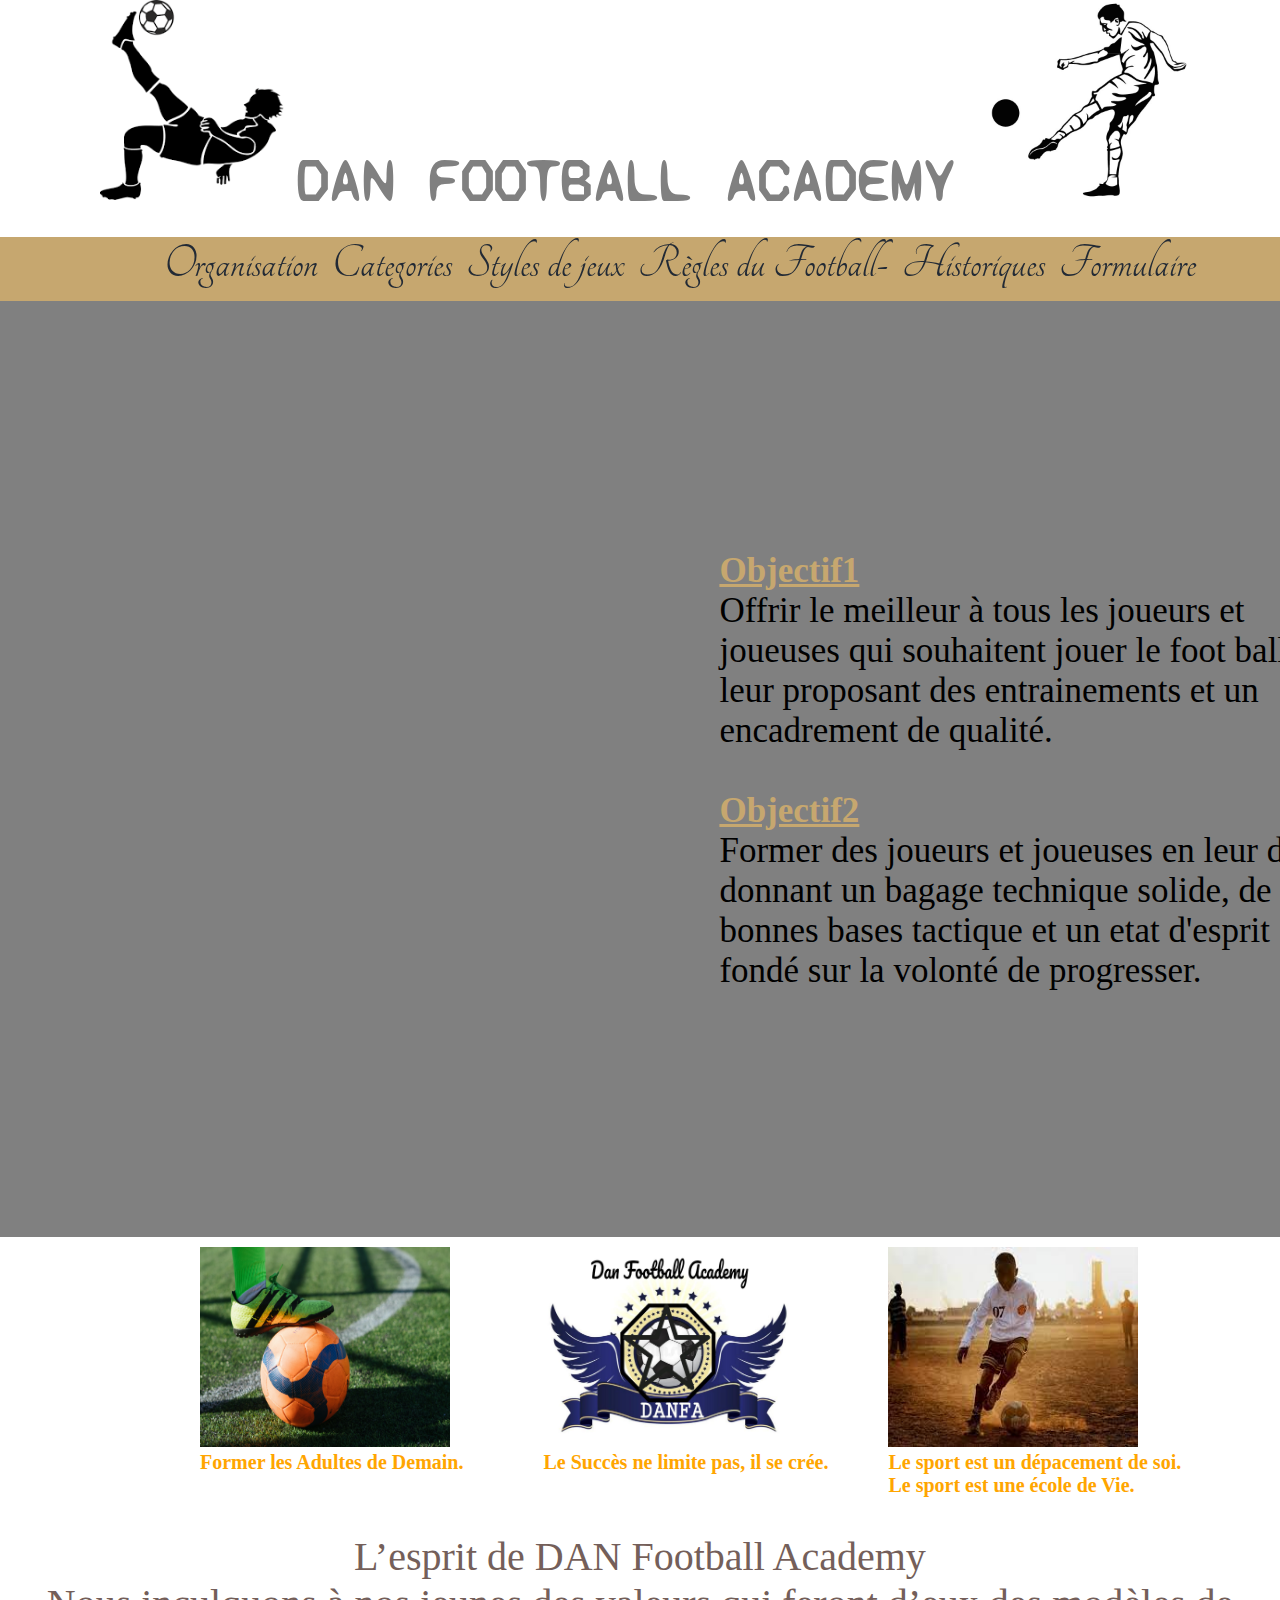
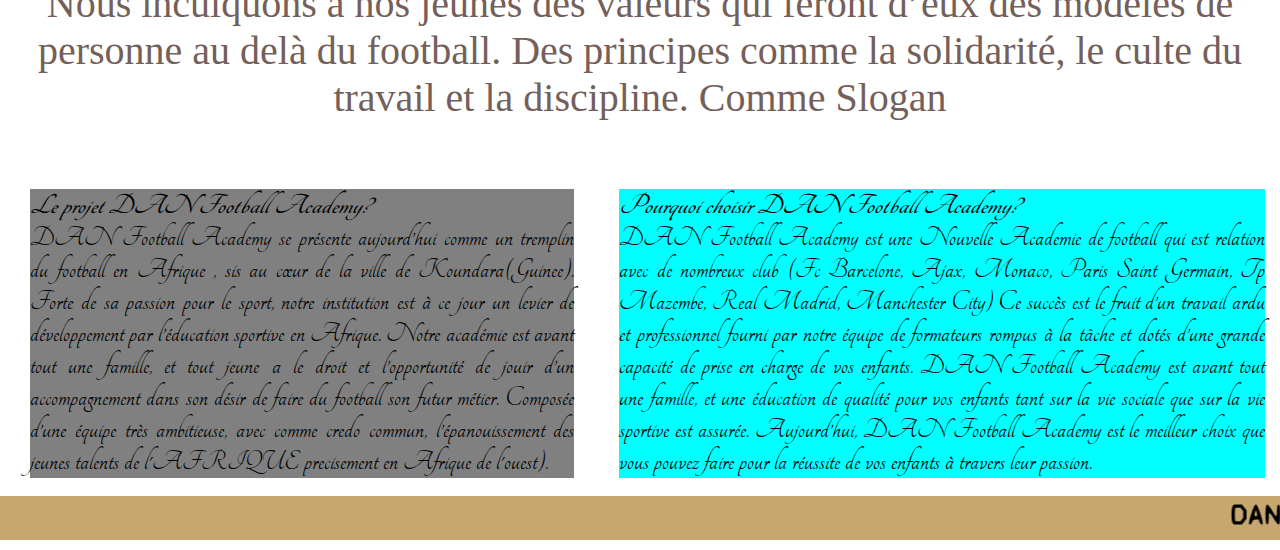
<file: index.html>
<!DOCTYPE html>
<html>
<head>
	<title>My Site</title>
	<meta charset="utf-8">
	<link rel="stylesheet" type="text/css" href="text.css">
	<link rel="stylesheet"
          href="https://fonts.googleapis.com/css?family=Tangerine">
          <link rel="preconnect" href="https://fonts.gstatic.com">
<link href="https://fonts.googleapis.com/css2?family=Syne+Mono&display=swap" rel="stylesheet">
</head>
<body>
	<center>
		<div class="foot">
		<img src="images.png">
		<h class="Nom"><b> DAN FOOTBALL ACADEMY </b></h>
		<img src="footballeur[.jpg"  >
	</div>
	</center>
<section  class="font">
	
<nav class="navbar">
    <div class="max-hight">
        <div class="menu">
        	<center>
            <ul>
            	<li><a href="Organisation.html">Organisation</a></li>
                <li class="cate1">
     
                		<a href="">Categories </a>
   
                	<ul class="cate2">
	                	<li> <a href="Amateur.html">Amateur</a>
	                	</li>
	      
                	</ul>
                </li>
                <li><a href="">Styles de jeux  
                </a>
                	<ul class="Styles">
                	<li><a href="Gardien.html">Gardien de But</a></li>
                	<li><a href="Defenseur.html">Defenseurs</a></li>
                	<li><a href="Milieux.html">Milieux</a></li>
                	<li><a href="Attaquant.html">Attaquants</a></li>
                	</ul>
	                </li>
	                <li><a href="Regle.html">Règles du Football-</a></li>
	                <li><a href="text2.html">Historiques</a></li>
	                <li> <a href="formulaire.html">Formulaire</a></li>
      			</ul>
      		</center>
        </div>       
    </div>    
</nav>
<div class="animation">
	<div class="photos"> 
	</div>
	<div class="pages">
		<p>
		<span>Objectif1</span><br>Offrir le meilleur à tous les joueurs et joueuses qui souhaitent jouer le foot ball en leur proposant des entrainements et un encadrement de qualité.<br><br>
		<span>Objectif2</span> <br>Former des joueurs et joueuses en leur de donnant un bagage technique solide, de bonnes bases tactique et un etat d'esprit fondé sur la volonté de progresser.
		</p>	
	</div>
</div>
</section>
	<div class="IMG">
		<div class="IMG1">
			<img src="Pied.jpg">
			<h5>Former les Adultes de Demain.</h5>
		</div>
		<div class="IMG2">
			<img src="Log3.jpeg">
			<h5>Le Succès ne limite pas, il se crée.</h5>
		</div>
		<div class="IMG3">
			<img src="téléchargement.jpg">
			<h5>Le sport est un dépacement de soi.<br>
			Le sport est une école de Vie.</h5>
		</div>
</div><br><br>
<section2>
<p class="text3">
	<span>L’esprit de DAN Football Academy</span><br>
Nous inculquons à nos jeunes des valeurs qui feront d’eux des modèles de personne au delà du football. Des principes comme la solidarité, le culte du travail et la discipline.
Comme Slogan <span></span></p>
<br>
<div class="text">
	<br>
	<div class="text1">
            	
		<span><b><i>Le projet DAN Football Academy?</i></b></span>
		<br>
DAN Football Academy se présente aujourd’hui comme un tremplin du football en Afrique , sis au cœur de la ville de Koundara(Guinee).

Forte de sa passion pour le sport, notre institution est à ce jour un levier de développement par l’éducation sportive en Afrique. Notre académie est avant tout une famille, et tout jeune a le droit et l’opportunité de jouir d’un accompagnement dans son désir de faire du football son futur métier.

Composée d’une équipe très ambitieuse, avec comme credo commun, l’épanouissement des jeunes talents de l'AFRIQUE precisement en Afrique de l'ouest).
</div>
<div class="text2">
	<span> <b><i>Pourquoi choisir DAN Football Academy?</i></b> </span>
	<br>
DAN Football Academy est une Nouvelle Academie de football qui est relation avec de nombreux club (Fc Barcelone, Ajax, Monaco, Paris Saint Germain, Tp Mazembe, Real Madrid, Manchester City) 
Ce succès est le fruit d’un travail ardu et professionnel fourni par notre équipe de formateurs rompus à la tâche et dotés d’une grande capacité de prise en charge de vos enfants.

DAN Football Academy est avant tout une famille, et une éducation de qualité pour vos enfants tant sur la vie sociale que sur la vie sportive est assurée.

Aujourd’hui, DAN Football Academy est le meilleur choix que vous pouvez faire pour la réussite de vos enfants à travers leur passion.
</div>
</div>
<br>
</section2>
</body><br>
<footer class="pied">
	
	<marquee><b><th><u> DANIEL SARAH MOLO </u></th></b></marquee>
</footer>
</html>
</file>
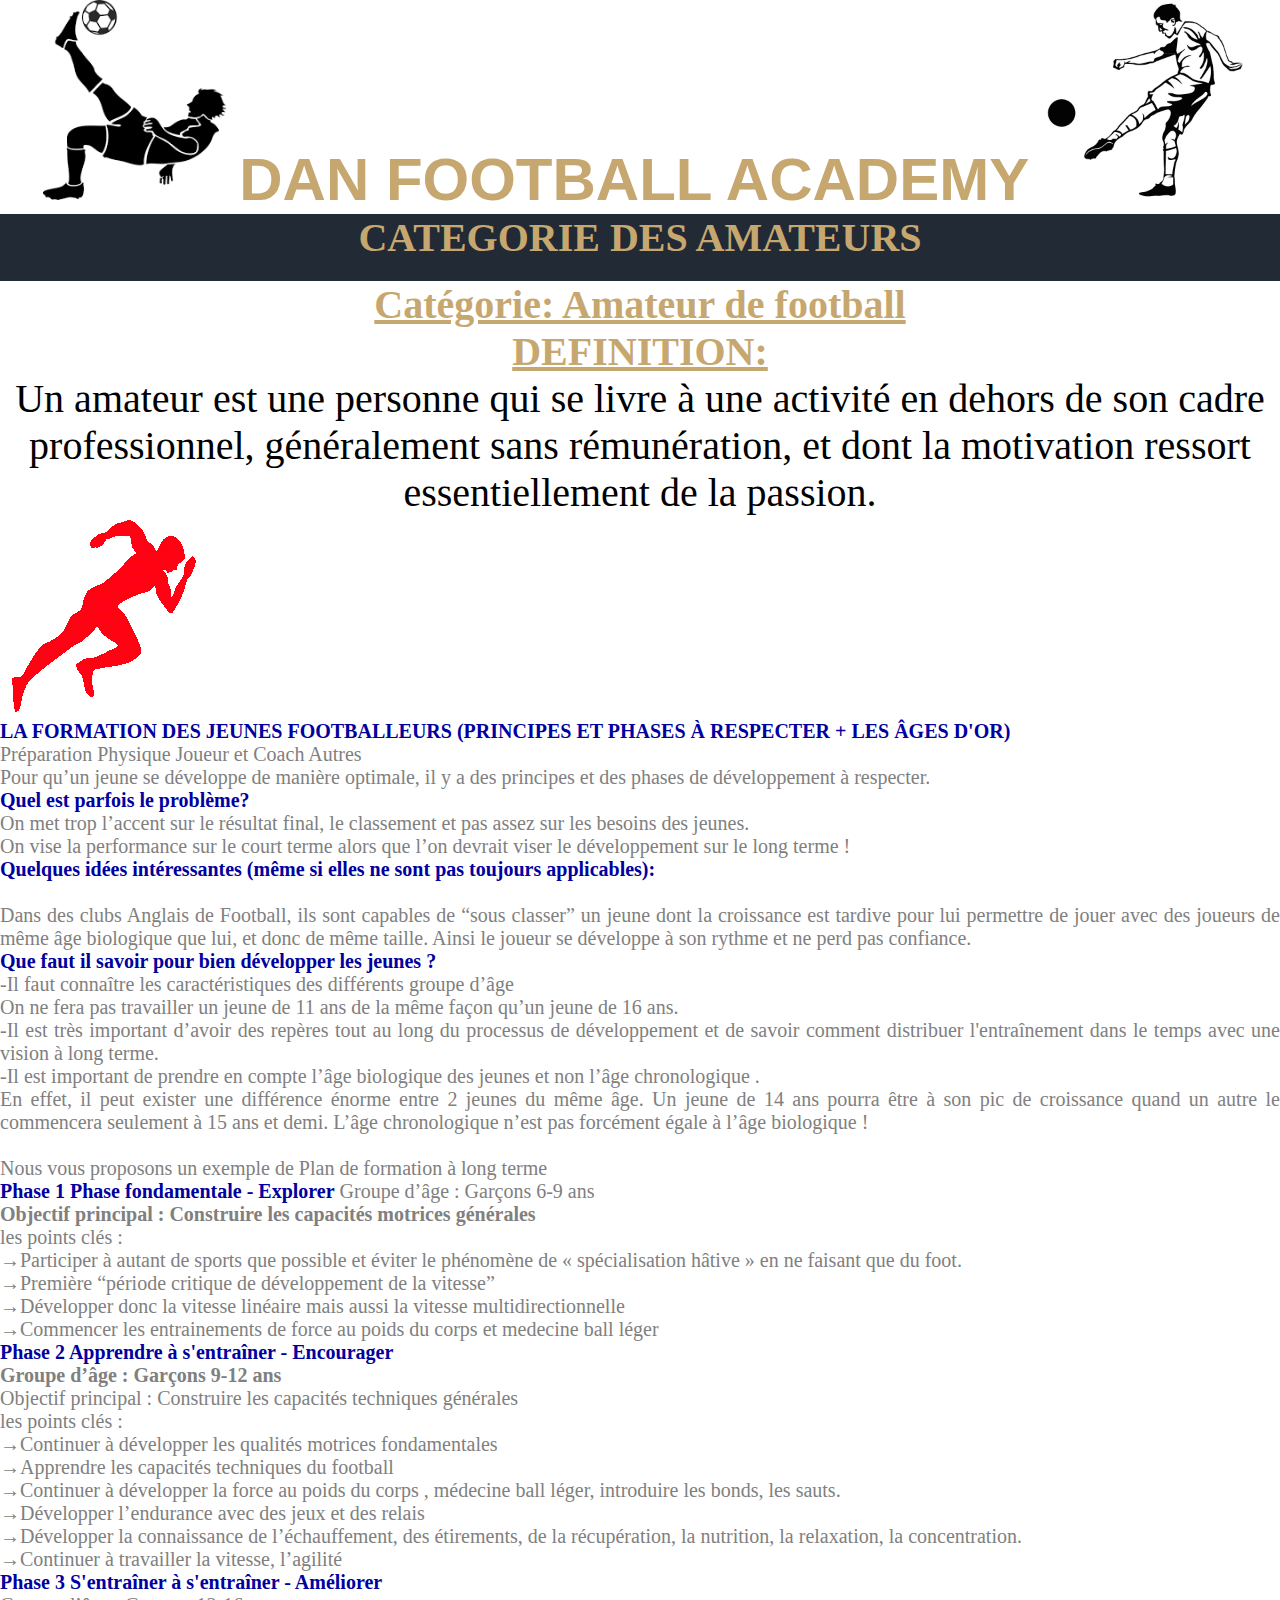
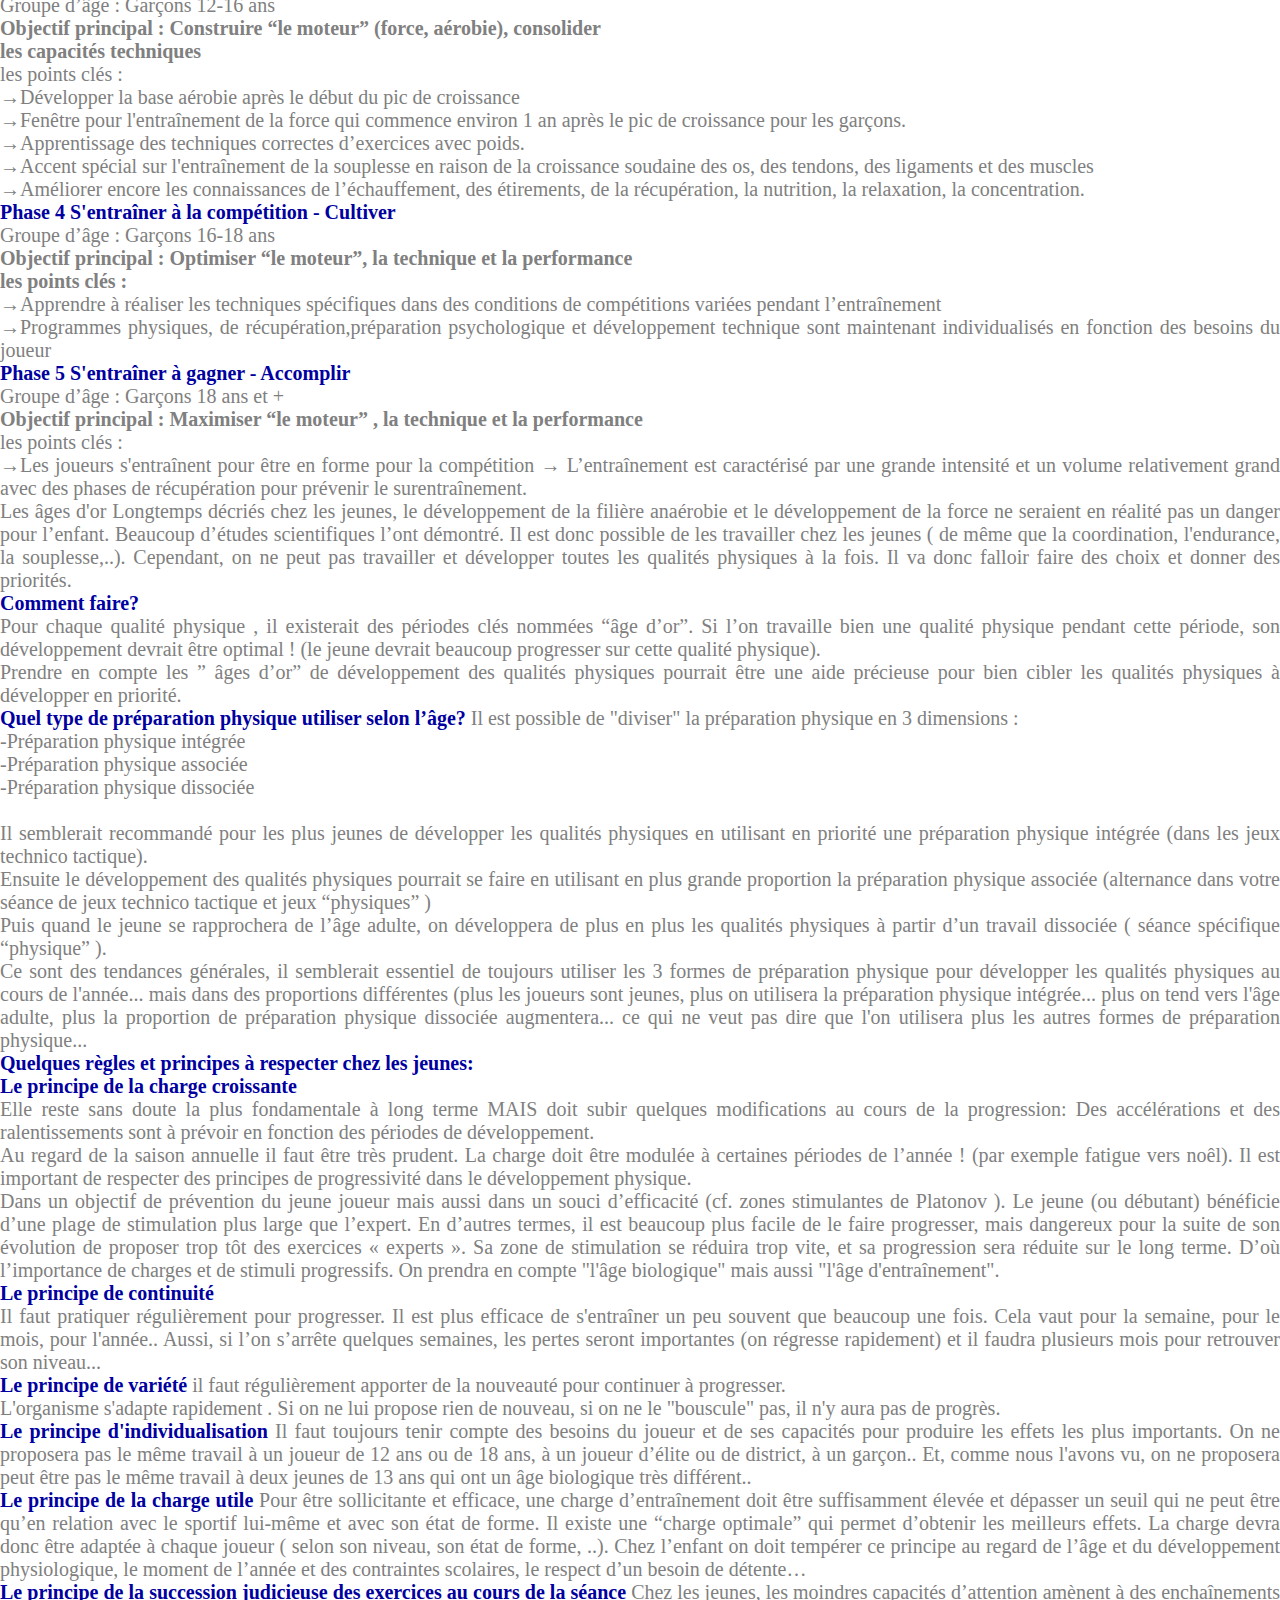
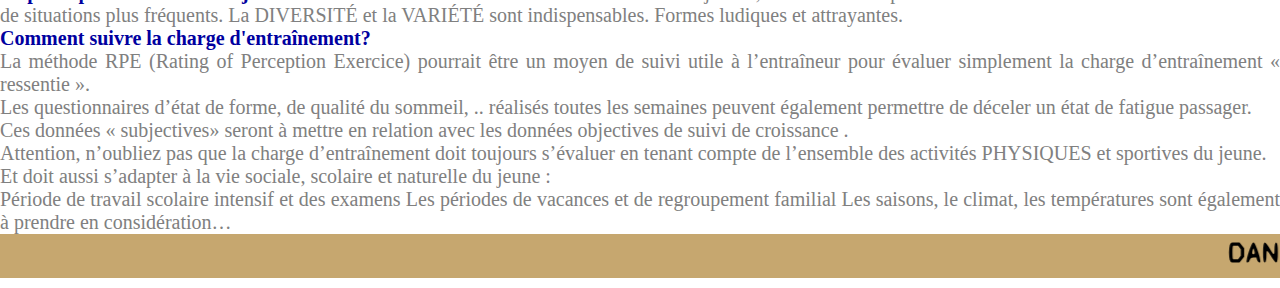
<file: Amateur.html>
<!DOCTYPE html>
<html>
<head>
	<title></title>
	<link rel="stylesheet" type="text/css" href="text2.css">
	<link rel="preconnect" href="https://fonts.gstatic.com">
<link href="https://fonts.googleapis.com/css2?family=Syne+Mono&display=swap" rel="stylesheet">
</head>
<body>
	<center>
		<div class="foot">
		<img src="images.png">
		<h class="Nom"><b>DAN FOOTBALL ACADEMY </b></h>
		<img src="footballeur[.jpg"  >
	</div>
	</center>
	<div>
	<nav class="navigateur">
		<h1>CATEGORIE DES AMATEURS</h1>
	</nav>
		<div class="Amateur1">
			<p>
			Catégorie: Amateur de football
			<br>
		DEFINITION:
	 </p>
		Un amateur est une personne qui se livre à une activité en dehors de son cadre professionnel, généralement sans rémunération, et dont la motivation ressort essentiellement de la passion.
	</div>
	<div class="foot"><img src="Amateur.png"></div>
	<div class="Amateur">

		<span>LA FORMATION DES JEUNES FOOTBALLEURS (PRINCIPES ET PHASES À RESPECTER + LES ÂGES D'OR)</span><br>
Préparation Physique Joueur et Coach Autres<br>
	Pour qu’un jeune se développe de manière optimale, il y a des principes et des phases de développement à respecter.
 <br>
<span>Quel est parfois le problème?</span>
 <br>
On met trop l’accent sur le résultat final, le classement et pas assez sur les besoins des jeunes. <br>
On vise la performance sur le court terme alors que l’on devrait viser le développement sur le long terme !
  <br>
<span>Quelques idées intéressantes (même si elles ne sont pas toujours applicables):</span> <br>
<br>Dans des clubs Anglais de Football, ils sont capables de “sous classer” un jeune dont la croissance est tardive pour lui permettre de jouer avec des joueurs de même âge biologique que lui, et donc de même taille. Ainsi le joueur se développe à son rythme et ne perd pas confiance.
 <br>

<span>Que faut il savoir pour bien développer les jeunes ?</span> <br>

-Il faut connaître les caractéristiques des différents groupe d’âge
 <br>
On ne fera pas travailler un jeune de 11 ans de la même façon qu’un jeune de 16 ans. 
 <br>
-Il est très important d’avoir des repères tout au long du processus de développement et de savoir comment distribuer l'entraînement dans le temps avec une vision à long terme. <br>
-Il est important de prendre en compte l’âge biologique des jeunes et non l’âge chronologique .
<br>
En effet, il peut exister une différence énorme entre 2 jeunes du même âge. Un jeune de 14 ans pourra être à son pic de croissance quand un autre le commencera seulement à 15 ans et demi. 
  L’âge chronologique n’est pas forcément égale à l’âge biologique !
 <br>
 
<br>
Nous vous proposons un exemple de Plan de formation à long terme

 <br>

<span>Phase 1 Phase fondamentale - Explorer</span>
Groupe d’âge : Garçons 6-9 ans
 <br>
<b>Objectif principal : Construire les capacités motrices générales</b>
 <br>
les points clés :<br>
→Participer à autant de sports que possible et éviter le phénomène de « spécialisation hâtive » en ne faisant que du foot.<br>
→Première “période critique de développement de la vitesse” <br>
→Développer donc la vitesse linéaire mais aussi la vitesse multidirectionnelle <br>
→Commencer les entrainements de force au poids du corps et medecine ball léger<br>
<span>Phase 2 Apprendre à s'entraîner - Encourager</span> <br>
<b>Groupe d’âge : Garçons 9-12 ans</b>
 <br>
Objectif principal : Construire les capacités techniques générales 
 <br>
les points clés :
 <br>
→Continuer à développer les qualités motrices fondamentales
<br>
→Apprendre les capacités techniques du football<br>
→Continuer à développer la force au poids du corps , médecine ball léger, introduire les bonds, les sauts.<br>
→Développer l’endurance avec des jeux et des relais<br>
→Développer la connaissance de l’échauffement, des étirements, de la récupération, la nutrition, la relaxation, la concentration.<br>
→Continuer à travailler la vitesse, l’agilité
<br>
<span>Phase 3 S'entraîner à s'entraîner - Améliorer</span> <br>
Groupe d’âge : Garçons 12-16 ans
 <br>
<b>Objectif principal : Construire “le moteur” (force, aérobie), consolider <br> </b>
<b>les capacités techniques</b> 
 <br>
les points clés :
 <br>
→Développer la base aérobie après le 
début du pic de croissance<br>
→Fenêtre pour l'entraînement de la force qui commence environ 1 an 
après le pic de croissance pour les garçons.<br>
→Apprentissage des techniques correctes d’exercices avec poids.<br>
→Accent spécial sur l'entraînement de la souplesse en raison de la croissance soudaine des os, des tendons, des ligaments et des muscles<br>
→Améliorer encore les connaissances de l’échauffement, des étirements, de la récupération, la nutrition, la relaxation, la concentration.
 

 <br>
<span>Phase 4 S'entraîner à la compétition - Cultiver</span> <br>
Groupe d’âge : Garçons 16-18 ans
 <br>
<b>Objectif principal : Optimiser “le moteur”, la technique et la performance</b><br>
<b>les points clés :</b>
 <br>
→Apprendre à réaliser les techniques spécifiques dans des conditions de compétitions variées pendant l’entraînement<br>
→Programmes physiques, de récupération,préparation psychologique et développement technique sont maintenant individualisés en fonction des besoins du joueur
<br>
<span>Phase 5 S'entraîner à gagner - Accomplir</span> <br>
Groupe d’âge : Garçons 18 ans et + 
 <br>
<b>Objectif principal : Maximiser “le moteur” , la technique et la performance </b> <br>
les points clés :
 <br>
→Les joueurs s'entraînent pour être en forme pour la compétition
→ L’entraînement est caractérisé par une grande intensité et un volume relativement grand avec des phases de récupération pour prévenir le surentraînement.
 
  <br>
 
Les âges d'or
Longtemps décriés chez les jeunes, le développement de la filière anaérobie et le développement de la force ne seraient en réalité pas un danger pour l’enfant. Beaucoup d’études scientifiques l’ont démontré.
Il est donc possible de les travailler chez les jeunes ( de même que la coordination, l'endurance, la souplesse,..).
Cependant, on ne peut pas travailler et développer toutes les qualités physiques à la fois.
Il va donc falloir faire des choix et donner des priorités.
  <br>
<span>Comment faire?</span>  <br>
Pour chaque qualité physique , il existerait des périodes clés nommées “âge d’or”.
Si l’on travaille bien une qualité physique pendant cette période, son développement devrait être optimal ! (le jeune devrait beaucoup progresser sur cette qualité physique).
  <br>
Prendre en compte les ” âges d’or” de développement des qualités physiques pourrait être une aide précieuse pour bien cibler les qualités physiques à développer en priorité.
 
  <br>
 
<span>Quel type de préparation physique utiliser selon l’âge?</span>
	Il est possible de "diviser" la préparation physique en 3 dimensions : <br>
-Préparation physique intégrée<br>
-Préparation physique associée<br>
-Préparation physique dissociée<br>
 <br>

Il semblerait recommandé pour les plus jeunes de développer les qualités physiques en utilisant en priorité une préparation physique intégrée (dans les jeux technico tactique).
 <br>
Ensuite le développement des qualités physiques pourrait se faire en utilisant en plus grande proportion la préparation physique associée (alternance dans votre séance de jeux technico tactique et jeux “physiques” )
 <br>
Puis quand le jeune se rapprochera de l’âge adulte, on développera de plus en plus les qualités physiques à partir d’un travail dissociée ( séance spécifique “physique” ).
  <br>
Ce sont des tendances générales, il semblerait essentiel de toujours utiliser les 3 formes de préparation physique pour développer les qualités physiques au cours de l'année...  mais dans des proportions différentes (plus les joueurs sont jeunes, plus on utilisera la préparation physique intégrée... plus on tend vers l'âge adulte, plus la proportion de préparation physique dissociée augmentera...   ce qui ne veut pas dire que l'on utilisera plus les autres formes de préparation physique...
  <br>
 
<span>Quelques règles et principes à respecter chez les jeunes:</span>  <br>
<span>Le principe de la charge croissante <br></span>
Elle reste sans doute la plus fondamentale à long terme MAIS doit subir quelques modifications au cours de la progression: Des accélérations et des ralentissements sont à prévoir en fonction des périodes de développement. <br>
Au regard de la saison annuelle il faut être très prudent. La charge doit être modulée à
certaines périodes de l’année ! (par exemple fatigue vers noêl).
Il est important de respecter des principes de progressivité dans le développement physique. <br>
Dans un objectif de prévention du jeune joueur mais aussi dans un souci d’efficacité (cf. zones stimulantes de Platonov ). 
Le jeune (ou débutant) bénéficie d’une plage de stimulation plus large que l’expert. En d’autres termes, il est beaucoup plus facile de le faire progresser, mais dangereux pour la suite de son évolution de proposer trop tôt des exercices « experts ». Sa zone de stimulation se réduira trop vite, et sa progression sera réduite sur le long terme. D’où l’importance de charges et de stimuli progressifs.
On prendra en compte "l'âge biologique" mais aussi "l'âge d'entraînement".
  <br>
<span>Le principe de continuité <br></span>
 Il faut pratiquer régulièrement pour progresser.
Il est plus efficace de s'entraîner un peu souvent que beaucoup une fois. Cela vaut pour la semaine, pour le mois, pour l'année..
Aussi, si l’on s’arrête quelques semaines, les pertes seront importantes (on régresse rapidement) et il faudra plusieurs mois pour retrouver son niveau...
 
 <br>

<span>Le principe de variété</span> 
il faut régulièrement apporter de la nouveauté pour continuer à progresser.<br>
L'organisme s'adapte rapidement . Si on ne lui propose rien de nouveau, si on ne le "bouscule" pas, il n'y aura pas de progrès.
  <br>
 
<span>Le principe d'individualisation</span>
Il faut toujours tenir compte des besoins du joueur et de ses capacités pour produire les effets les plus importants.
On ne proposera pas le même travail à un joueur de 12 ans ou de 18 ans, à un joueur d’élite ou de district, à un garçon..
Et, comme nous l'avons vu, on ne proposera peut être pas le même travail à deux jeunes de 13 ans qui ont un âge biologique très différent..
  <br>
 
<span>Le principe de la charge utile</span>
Pour être sollicitante et efficace, une charge d’entraînement doit être suffisamment élevée et dépasser un seuil qui ne peut être qu’en relation avec le sportif lui-même et avec son état de forme.
Il existe une “charge optimale” qui permet d’obtenir les meilleurs effets.
La charge devra donc être adaptée à chaque joueur ( selon son niveau, son état de forme, ..).
Chez l’enfant on doit tempérer ce principe au regard de l’âge et du développement physiologique, le moment de l’année et des contraintes scolaires, le respect d’un besoin de détente…
  <br>
<span>Le principe de la succession judicieuse des exercices au cours de la séance
</span> 
Chez les jeunes, les moindres capacités d’attention amènent à des enchaînements de situations plus fréquents. La DIVERSITÉ et la VARIÉTÉ sont indispensables. Formes ludiques et attrayantes.
 
 <br>
<span>Comment suivre la charge d'entraînement?</span><br>
La méthode RPE (Rating of Perception Exercice) pourrait être un moyen de suivi utile à l’entraîneur pour évaluer simplement la charge d’entraînement « ressentie ». <br>
Les questionnaires d’état de forme, de qualité du sommeil, .. réalisés toutes les semaines peuvent également permettre de déceler un état de fatigue passager.<br>
Ces données « subjectives» seront à mettre en relation avec les données objectives de suivi de croissance .

<br>
Attention, n’oubliez pas que la charge d’entraînement doit toujours s’évaluer en tenant compte de l’ensemble des activités PHYSIQUES et sportives du jeune.
<br>
Et doit aussi s’adapter à la vie sociale, scolaire et
naturelle du jeune :<br>
Période de travail scolaire intensif et des examens
Les périodes de vacances et de regroupement familial
Les saisons, le climat, les températures sont également à prendre en considération…
 <br>
</div>
</div>
</body>
<footer class="pied">
	
	<marquee><b><th><u> DANIEL SARAH MOLO </u></th></b></marquee>
</footer>
</html>
</file>
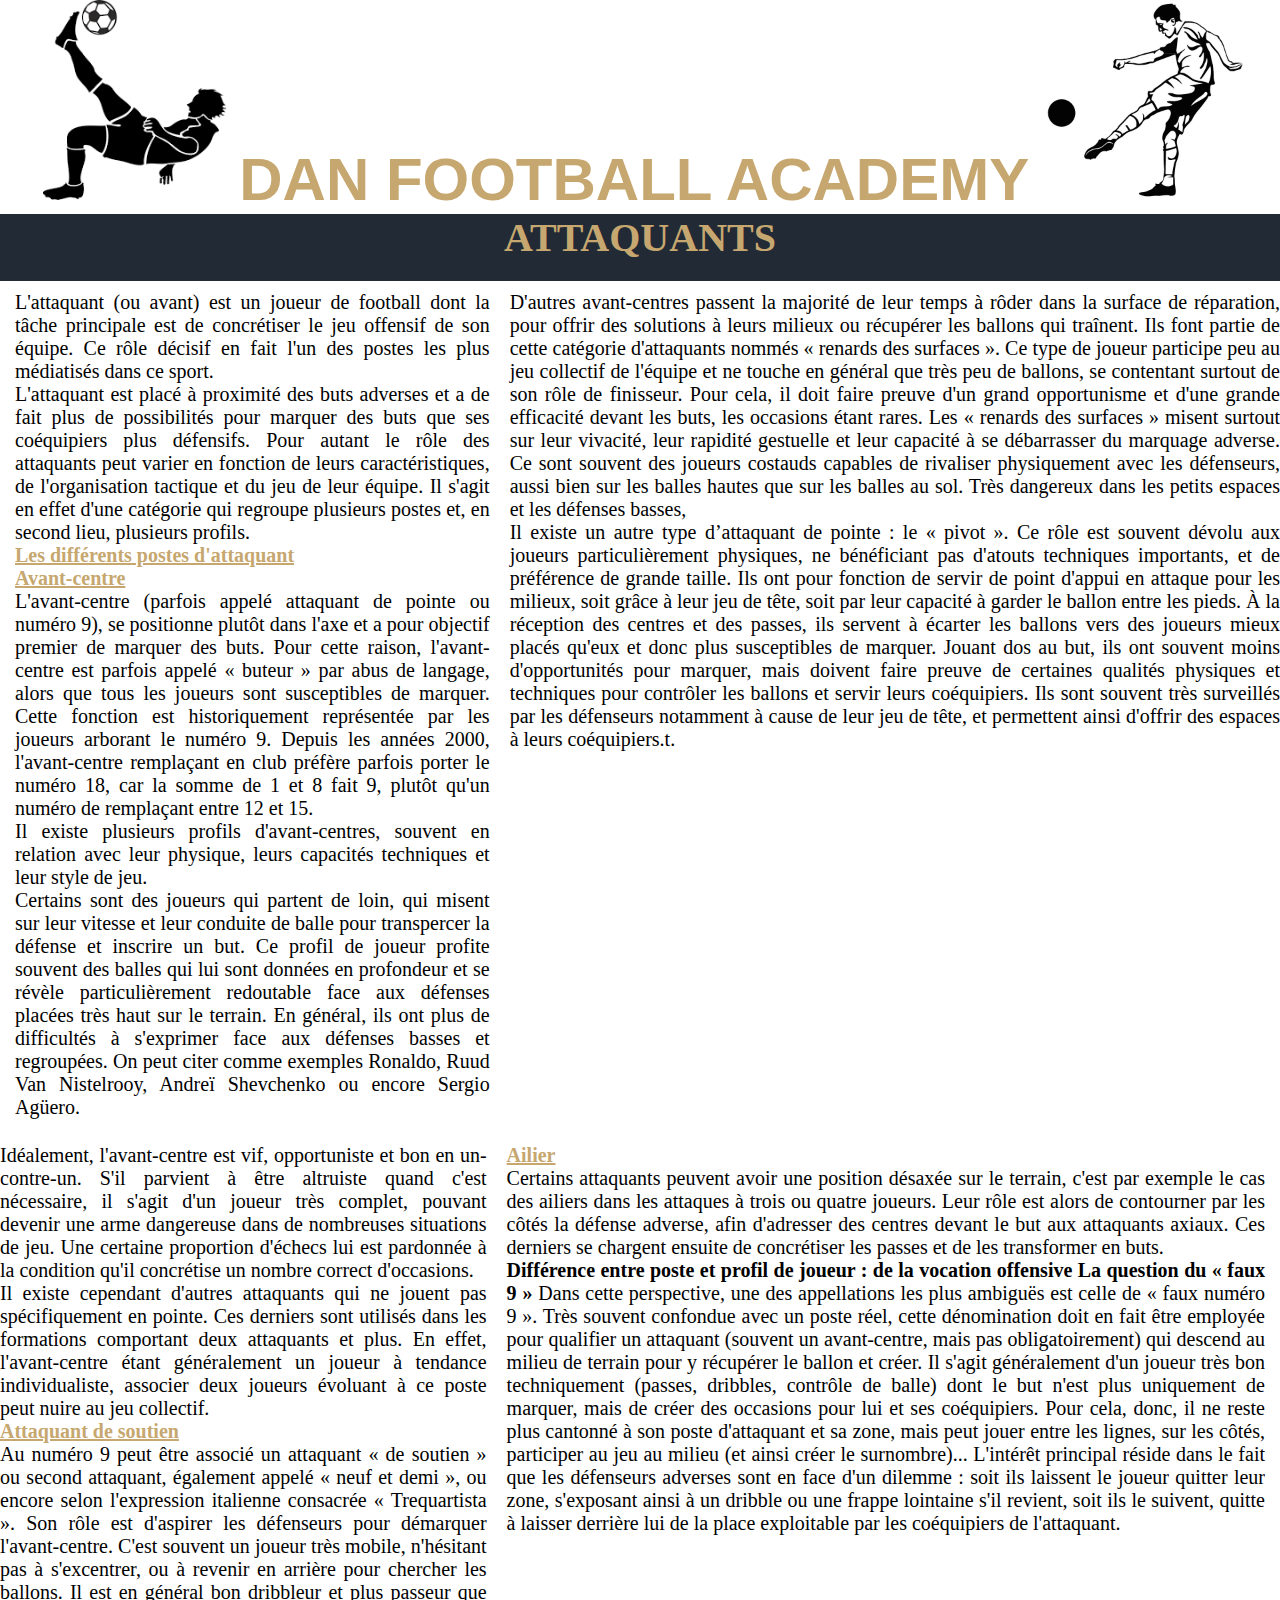
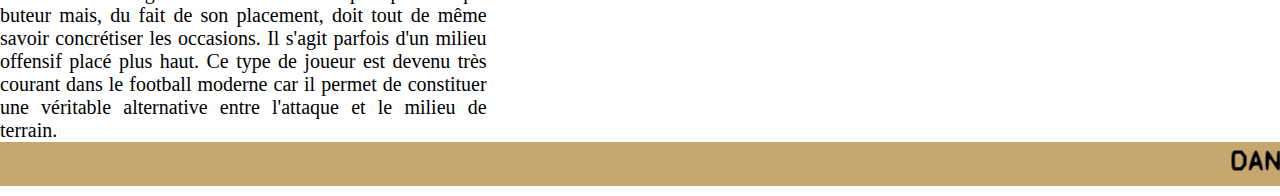
<file: Attaquant.html>
<!DOCTYPE html>
<html>
<head>
	<title></title>
	<link rel="stylesheet" type="text/css" href="text2.css">
	<link rel = "preconnect" href = "https://fonts.gstatic.com">
	<link rel="preconnect" href="https://fonts.gstatic.com">
<link href="https://fonts.googleapis.com/css2?family=Syne+Mono&display=swap" rel="stylesheet">
</head>
<body><link href = "https://fonts.googleapis.com/css2? family = Syne + Mono & display = swap" rel = "feuille de style">
	<center>
		<div class="foot">
		<img src="images.png">
		<h class="Nom"><b> DAN FOOTBALL ACADEMY </b></h>
		<img src="footballeur[.jpg"  >
	</div>
	</center>
	<nav class="navigateur">
		<h1>ATTAQUANTS</h1>
	</nav>
<section class="Att">
		<div>
		<div class="Att1">
		<div>
	L'attaquant (ou avant) est un joueur de football dont la tâche principale est de concrétiser le jeu offensif de son équipe. Ce rôle décisif en fait l'un des postes les plus médiatisés dans ce sport.
<br>
L'attaquant est placé à proximité des buts adverses et a de fait plus de possibilités pour marquer des buts que ses coéquipiers plus défensifs. Pour autant le rôle des attaquants peut varier en fonction de leurs caractéristiques, de l'organisation tactique et du jeu de leur équipe. Il s'agit en effet d'une catégorie qui regroupe plusieurs postes et, en second lieu, plusieurs profils.
<br>
<span>Les différents postes d'attaquant</span><br>
<span>Avant-centre</span><br>
L'avant-centre (parfois appelé attaquant de pointe ou numéro 9), se positionne plutôt dans l'axe et a pour objectif premier de marquer des buts. Pour cette raison, l'avant-centre est parfois appelé « buteur » par abus de langage, alors que tous les joueurs sont susceptibles de marquer. Cette fonction est historiquement représentée par les joueurs arborant le numéro 9. Depuis les années 2000, l'avant-centre remplaçant en club préfère parfois porter le numéro 18, car la somme de 1 et 8 fait 9, plutôt qu'un numéro de remplaçant entre 12 et 15.
<br>
Il existe plusieurs profils d'avant-centres, souvent en relation avec leur physique, leurs capacités techniques et leur style de jeu.
<br>
Certains sont des joueurs qui partent de loin, qui misent sur leur vitesse et leur conduite de balle pour transpercer la défense et inscrire un but. Ce profil de joueur profite souvent des balles qui lui sont données en profondeur et se révèle particulièrement redoutable face aux défenses placées très haut sur le terrain. En général, ils ont plus de difficultés à s'exprimer face aux défenses basses et regroupées. On peut citer comme exemples Ronaldo, Ruud Van Nistelrooy, Andreï Shevchenko ou encore Sergio Agüero.
<br></div>
<div class="Att4">

D'autres avant-centres passent la majorité de leur temps à rôder dans la surface de réparation, pour offrir des solutions à leurs milieux ou récupérer les ballons qui traînent. Ils font partie de cette catégorie d'attaquants nommés « renards des surfaces ». Ce type de joueur participe peu au jeu collectif de l'équipe et ne touche en général que très peu de ballons, se contentant surtout de son rôle de finisseur. Pour cela, il doit faire preuve d'un grand opportunisme et d'une grande efficacité devant les buts, les occasions étant rares. Les « renards des surfaces » misent surtout sur leur vivacité, leur rapidité gestuelle et leur capacité à se débarrasser du marquage adverse. Ce sont souvent des joueurs costauds capables de rivaliser physiquement avec les défenseurs, aussi bien sur les balles hautes que sur les balles au sol. Très dangereux dans les petits espaces et les défenses basses, 
<br>

Il existe un autre type d’attaquant de pointe : le « pivot ». Ce rôle est souvent dévolu aux joueurs particulièrement physiques, ne bénéficiant pas d'atouts techniques importants, et de préférence de grande taille. Ils ont pour fonction de servir de point d'appui en attaque pour les milieux, soit grâce à leur jeu de tête, soit par leur capacité à garder le ballon entre les pieds. À la réception des centres et des passes, ils servent à écarter les ballons vers des joueurs mieux placés qu'eux et donc plus susceptibles de marquer. Jouant dos au but, ils ont souvent moins d'opportunités pour marquer, mais doivent faire preuve de certaines qualités physiques et techniques pour contrôler les ballons et servir leurs coéquipiers. Ils sont souvent très surveillés par les défenseurs notamment à cause de leur jeu de tête, et permettent ainsi d'offrir des espaces à leurs coéquipiers.t.<br>
</div>
</div>
<div class="Att2">
	<div>

Idéalement, l'avant-centre est vif, opportuniste et bon en un-contre-un. S'il parvient à être altruiste quand c'est nécessaire, il s'agit d'un joueur très complet, pouvant devenir une arme dangereuse dans de nombreuses situations de jeu. Une certaine proportion d'échecs lui est pardonnée à la condition qu'il concrétise un nombre correct d'occasions.<br>

Il existe cependant d'autres attaquants qui ne jouent pas spécifiquement en pointe. Ces derniers sont utilisés dans les formations comportant deux attaquants et plus. En effet, l'avant-centre étant généralement un joueur à tendance individualiste, associer deux joueurs évoluant à ce poste peut nuire au jeu collectif.<br>

<span>Attaquant de soutien</span><br>
Au numéro 9 peut être associé un attaquant « de soutien » ou second attaquant, également appelé « neuf et demi », ou encore selon l'expression italienne consacrée « Trequartista ». Son rôle est d'aspirer les défenseurs pour démarquer l'avant-centre. C'est souvent un joueur très mobile, n'hésitant pas à s'excentrer, ou à revenir en arrière pour chercher les ballons. Il est en général bon dribbleur et plus passeur que buteur mais, du fait de son placement, doit tout de même savoir concrétiser les occasions. Il s'agit parfois d'un milieu offensif placé plus haut. Ce type de joueur est devenu très courant dans le football moderne car il permet de constituer une véritable alternative entre l'attaque et le milieu de terrain.</div>
<br><div  class="Att4">
<span>Ailier</span><br>
Certains attaquants peuvent avoir une position désaxée sur le terrain, c'est par exemple le cas des ailiers dans les attaques à trois ou quatre joueurs. Leur rôle est alors de contourner par les côtés la défense adverse, afin d'adresser des centres devant le but aux attaquants axiaux. Ces derniers se chargent ensuite de concrétiser les passes et de les transformer en buts. 
<br>
<b>Différence entre poste et profil de joueur : de la vocation offensive</b>
<b>La question du « faux 9 »</b>
Dans cette perspective, une des appellations les plus ambiguës est celle de « faux numéro 9 ». Très souvent confondue avec un poste réel, cette dénomination doit en fait être employée pour qualifier un attaquant (souvent un avant-centre, mais pas obligatoirement) qui descend au milieu de terrain pour y récupérer le ballon et créer. Il s'agit généralement d'un joueur très bon techniquement (passes, dribbles, contrôle de balle) dont le but n'est plus uniquement de marquer, mais de créer des occasions pour lui et ses coéquipiers. Pour cela, donc, il ne reste plus cantonné à son poste d'attaquant et sa zone, mais peut jouer entre les lignes, sur les côtés, participer au jeu au milieu (et ainsi créer le surnombre)... L'intérêt principal réside dans le fait que les défenseurs adverses sont en face d'un dilemme : soit ils laissent le joueur quitter leur zone, s'exposant ainsi à un dribble ou une frappe lointaine s'il revient, soit ils le suivent, quitte à laisser derrière lui de la place exploitable par les coéquipiers de l'attaquant. 
</div>
</div>
</div>
</section>
</body>
<footer class="pied">
	
	<marquee><b><th><u> DANIEL SARAH MOLO </u></th></b></marquee>
</footer>
</html>
</file>
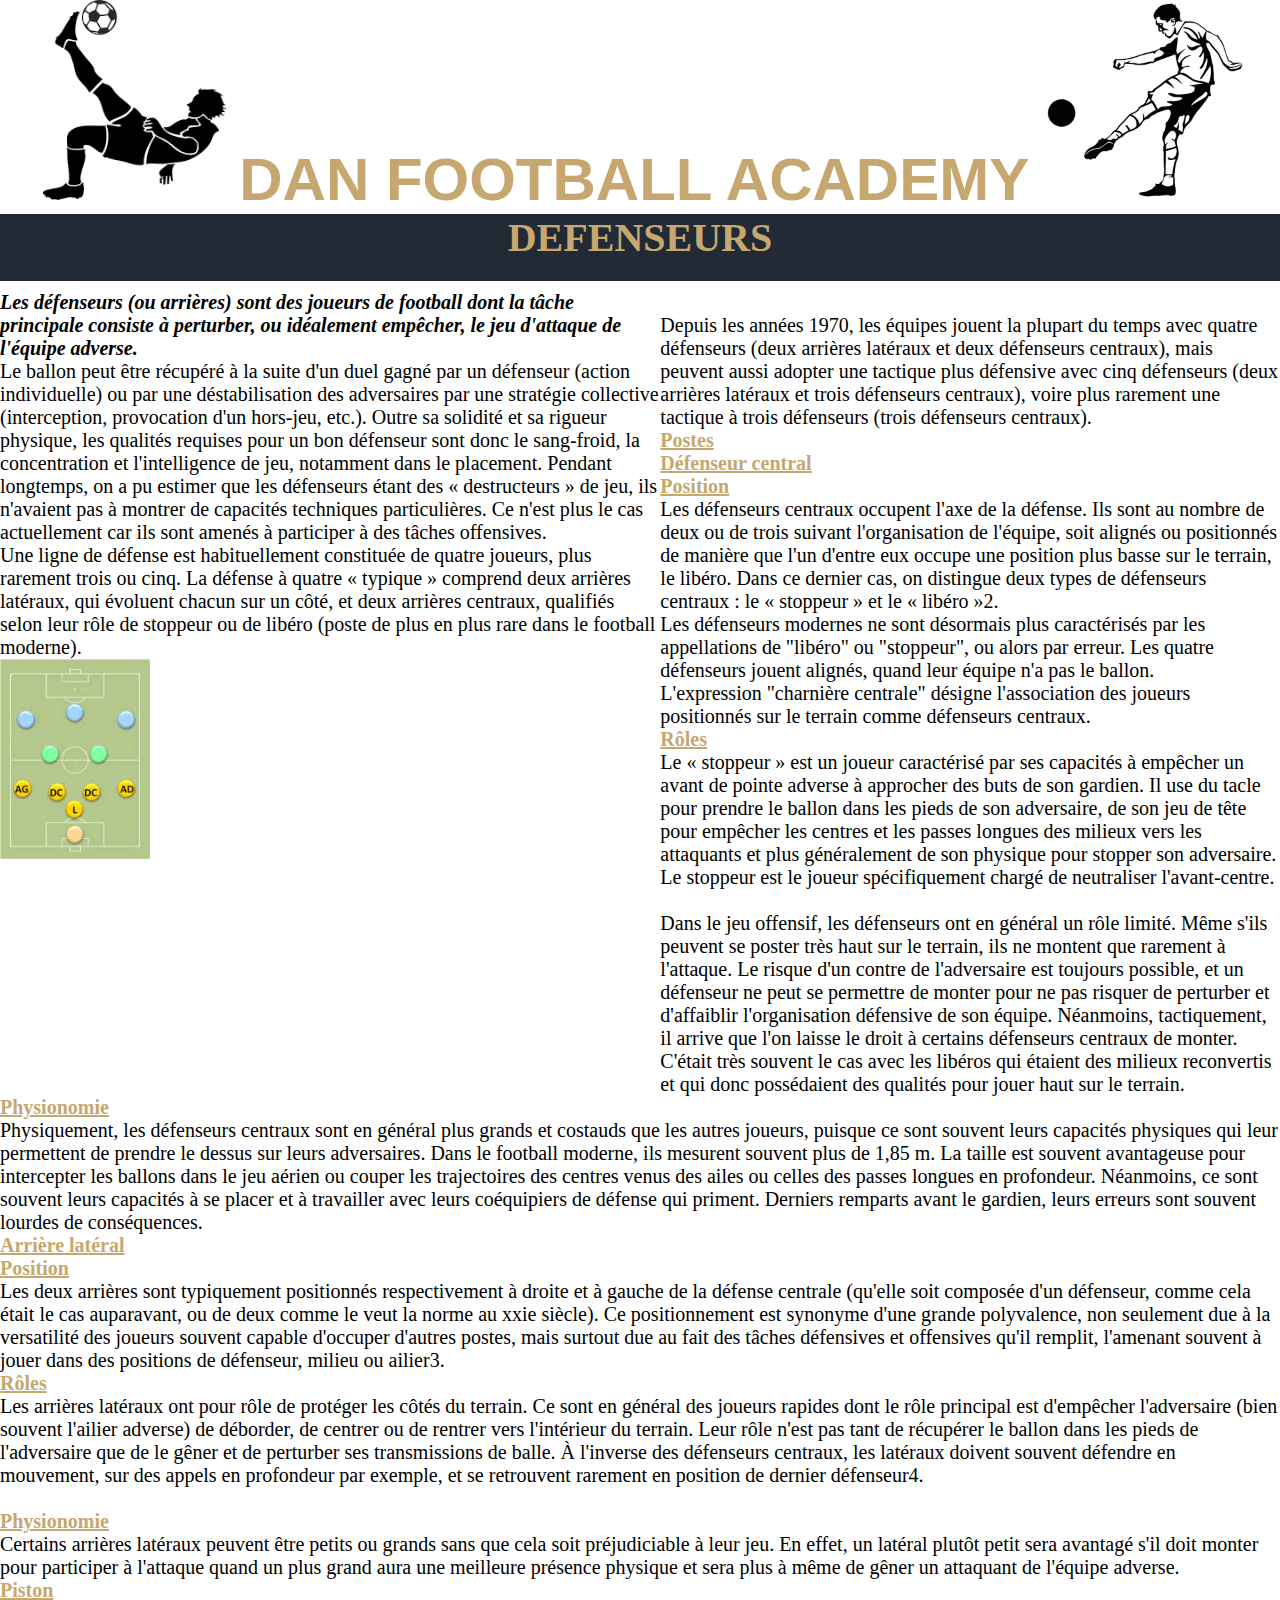
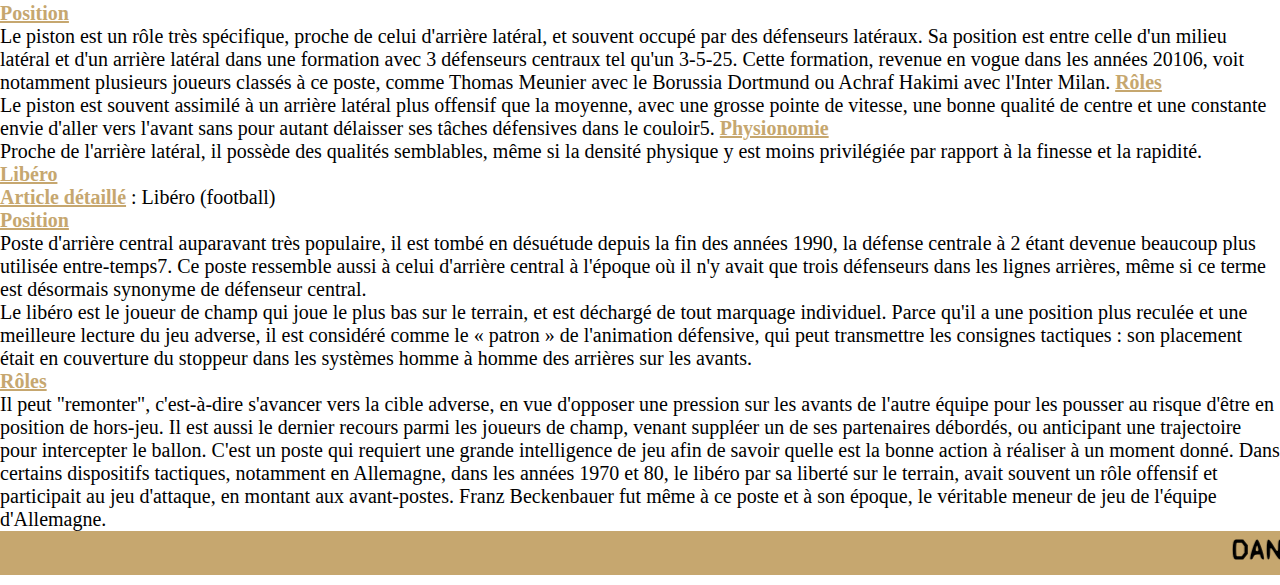
<file: Defenseur.html>
<!DOCTYPE html>
<html>
<head>
	<title></title><center>
		<div class="foot">
		<img src="images.png">
		<h class="Nom"><b> DAN FOOTBALL ACADEMY </b></h>
		<img src="footballeur[.jpg"  >
	</div>
	</center>
	<nav class="navigateur">
		<h1>DEFENSEURS</h1>
	</nav>
	<link rel="stylesheet" type="text/css" href="text2.css">
	<link rel="preconnect" href="https://fonts.gstatic.com">
<link href="https://fonts.googleapis.com/css2?family=Syne+Mono&display=swap" rel="stylesheet">
<link rel="preconnect" href="https://fonts.gstatic.com">
<link href="https://fonts.googleapis.com/css2?family=Syne+Mono&display=swap" rel="stylesheet">
</head>
<body>
<section class="Def">
	<div>
		<div class="Def1">
			<div>
	<b> <i>Les défenseurs (ou arrières) sont des joueurs de football dont la tâche principale consiste à perturber, ou idéalement empêcher, le jeu d'attaque de l'équipe adverse.</i></b>
<br>
Le ballon peut être récupéré à la suite d'un duel gagné par un défenseur (action individuelle) ou par une déstabilisation des adversaires par une stratégie collective (interception, provocation d'un hors-jeu, etc.). Outre sa solidité et sa rigueur physique, les qualités requises pour un bon défenseur sont donc le sang-froid, la concentration et l'intelligence de jeu, notamment dans le placement. Pendant longtemps, on a pu estimer que les défenseurs étant des « destructeurs » de jeu, ils n'avaient pas à montrer de capacités techniques particulières. Ce n'est plus le cas actuellement car ils sont amenés à participer à des tâches offensives.
<br>
Une ligne de défense est habituellement constituée de quatre joueurs, plus rarement trois ou cinq. La défense à quatre « typique » comprend deux arrières latéraux, qui évoluent chacun sur un côté, et deux arrières centraux, qualifiés selon leur rôle de stoppeur ou de libéro (poste de plus en plus rare dans le football moderne).
<br>
<div class="foot">
	<img src="Def.jpg">
</div>
<br></div>
<div>
<br>
Depuis les années 1970, les équipes jouent la plupart du temps avec quatre défenseurs (deux arrières latéraux et deux défenseurs centraux), mais peuvent aussi adopter une tactique plus défensive avec cinq défenseurs (deux arrières latéraux et trois défenseurs centraux), voire plus rarement une tactique à trois défenseurs (trois défenseurs centraux).
<br>

<span>Postes</span><br>
<span>Défenseur central</span><br>
<span>Position</span><br>
Les défenseurs centraux occupent l'axe de la défense. Ils sont au nombre de deux ou de trois suivant l'organisation de l'équipe, soit alignés ou positionnés de manière que l'un d'entre eux occupe une position plus basse sur le terrain, le libéro. Dans ce dernier cas, on distingue deux types de défenseurs centraux : le « stoppeur » et le « libéro »2.
<br>
Les défenseurs modernes ne sont désormais plus caractérisés par les appellations de "libéro" ou "stoppeur", ou alors par erreur. Les quatre défenseurs jouent alignés, quand leur équipe n'a pas le ballon.
<br>
L'expression "charnière centrale" désigne l'association des joueurs positionnés sur le terrain comme défenseurs centraux.
<br>
<span>Rôles</span><br>
Le « stoppeur » est un joueur caractérisé par ses capacités à empêcher un avant de pointe adverse à approcher des buts de son gardien. Il use du tacle pour prendre le ballon dans les pieds de son adversaire, de son jeu de tête pour empêcher les centres et les passes longues des milieux vers les attaquants et plus généralement de son physique pour stopper son adversaire. Le stoppeur est le joueur spécifiquement chargé de neutraliser l'avant-centre.
<br>
<br>
Dans le jeu offensif, les défenseurs ont en général un rôle limité. Même s'ils peuvent se poster très haut sur le terrain, ils ne montent que rarement à l'attaque. Le risque d'un contre de l'adversaire est toujours possible, et un défenseur ne peut se permettre de monter pour ne pas risquer de perturber et d'affaiblir l'organisation défensive de son équipe. Néanmoins, tactiquement, il arrive que l'on laisse le droit à certains défenseurs centraux de monter. C'était très souvent le cas avec les libéros qui étaient des milieux reconvertis et qui donc possédaient des qualités pour jouer haut sur le terrain.
<br>

</div>
</div>
<div class="Def2">
	<div>
<span>Physionomie</span><br>
Physiquement, les défenseurs centraux sont en général plus grands et costauds que les autres joueurs, puisque ce sont souvent leurs capacités physiques qui leur permettent de prendre le dessus sur leurs adversaires. Dans le football moderne, ils mesurent souvent plus de 1,85 m. La taille est souvent avantageuse pour intercepter les ballons dans le jeu aérien ou couper les trajectoires des centres venus des ailes ou celles des passes longues en profondeur. Néanmoins, ce sont souvent leurs capacités à se placer et à travailler avec leurs coéquipiers de défense qui priment. Derniers remparts avant le gardien, leurs erreurs sont souvent lourdes de conséquences.
<br>
<span>Arrière latéral</span><br>
<span>Position</span><br>
Les deux arrières sont typiquement positionnés respectivement à droite et à gauche de la défense centrale (qu'elle soit composée d'un défenseur, comme cela était le cas auparavant, ou de deux comme le veut la norme au xxie siècle). Ce positionnement est synonyme d'une grande polyvalence, non seulement due à la versatilité des joueurs souvent capable d'occuper d'autres postes, mais surtout due au fait des tâches défensives et offensives qu'il remplit, l'amenant souvent à jouer dans des positions de défenseur, milieu ou ailier3.
<br>
<span>Rôles</span><br>
Les arrières latéraux ont pour rôle de protéger les côtés du terrain. Ce sont en général des joueurs rapides dont le rôle principal est d'empêcher l'adversaire (bien souvent l'ailier adverse) de déborder, de centrer ou de rentrer vers l'intérieur du terrain. Leur rôle n'est pas tant de récupérer le ballon dans les pieds de l'adversaire que de le gêner et de perturber ses transmissions de balle. À l'inverse des défenseurs centraux, les latéraux doivent souvent défendre en mouvement, sur des appels en profondeur par exemple, et se retrouvent rarement en position de dernier défenseur4.
<br>
<br></div>
<div>

<span>Physionomie</span><br>
Certains arrières latéraux peuvent être petits ou grands sans que cela soit préjudiciable à leur jeu. En effet, un latéral plutôt petit sera avantagé s'il doit monter pour participer à l'attaque quand un plus grand aura une meilleure présence physique et sera plus à même de gêner un attaquant de l'équipe adverse.
<br>
<span>Piston</span><br>
<span>Position</span><br>
Le piston est un rôle très spécifique, proche de celui d'arrière latéral, et souvent occupé par des défenseurs latéraux. Sa position est entre celle d'un milieu latéral et d'un arrière latéral dans une formation avec 3 défenseurs centraux tel qu'un 3-5-25. Cette formation, revenue en vogue dans les années 20106, voit notamment plusieurs joueurs classés à ce poste, comme Thomas Meunier avec le Borussia Dortmund ou Achraf Hakimi avec l'Inter Milan.

<span>Rôles</span><br>
Le piston est souvent assimilé à un arrière latéral plus offensif que la moyenne, avec une grosse pointe de vitesse, une bonne qualité de centre et une constante envie d'aller vers l'avant sans pour autant délaisser ses tâches défensives dans le couloir5.

<span>Physionomie</span><br>
Proche de l'arrière latéral, il possède des qualités semblables, même si la densité physique y est moins privilégiée par rapport à la finesse et la rapidité.
<br>
<span>Libéro</span><br>
<span>Article détaillé</span> : Libéro (football)<br>
<span>Position</span><br>
Poste d'arrière central auparavant très populaire, il est tombé en désuétude depuis la fin des années 1990, la défense centrale à 2 étant devenue beaucoup plus utilisée entre-temps7. Ce poste ressemble aussi à celui d'arrière central à l'époque où il n'y avait que trois défenseurs dans les lignes arrières, même si ce terme est désormais synonyme de défenseur central.
<br>
Le libéro est le joueur de champ qui joue le plus bas sur le terrain, et est déchargé de tout marquage individuel. Parce qu'il a une position plus reculée et une meilleure lecture du jeu adverse, il est considéré comme le « patron » de l'animation défensive, qui peut transmettre les consignes tactiques : son placement était en couverture du stoppeur dans les systèmes homme à homme des arrières sur les avants.
<br>

<span>Rôles</span><br>
Il peut "remonter", c'est-à-dire s'avancer vers la cible adverse, en vue d'opposer une pression sur les avants de l'autre équipe pour les pousser au risque d'être en position de hors-jeu. Il est aussi le dernier recours parmi les joueurs de champ, venant suppléer un de ses partenaires débordés, ou anticipant une trajectoire pour intercepter le ballon. C'est un poste qui requiert une grande intelligence de jeu afin de savoir quelle est la bonne action à réaliser à un moment donné. Dans certains dispositifs tactiques, notamment en Allemagne, dans les années 1970 et 80, le libéro par sa liberté sur le terrain, avait souvent un rôle offensif et participait au jeu d'attaque, en montant aux avant-postes. Franz Beckenbauer fut même à ce poste et à son époque, le véritable meneur de jeu de l'équipe d'Allemagne.
</div>
</div>
</div>

</section>
</body>
<footer class="pied">
	
	<marquee><b><th><u> DANIEL SARAH MOLO </u></th></b></marquee>
</footer>
</html>
</file>
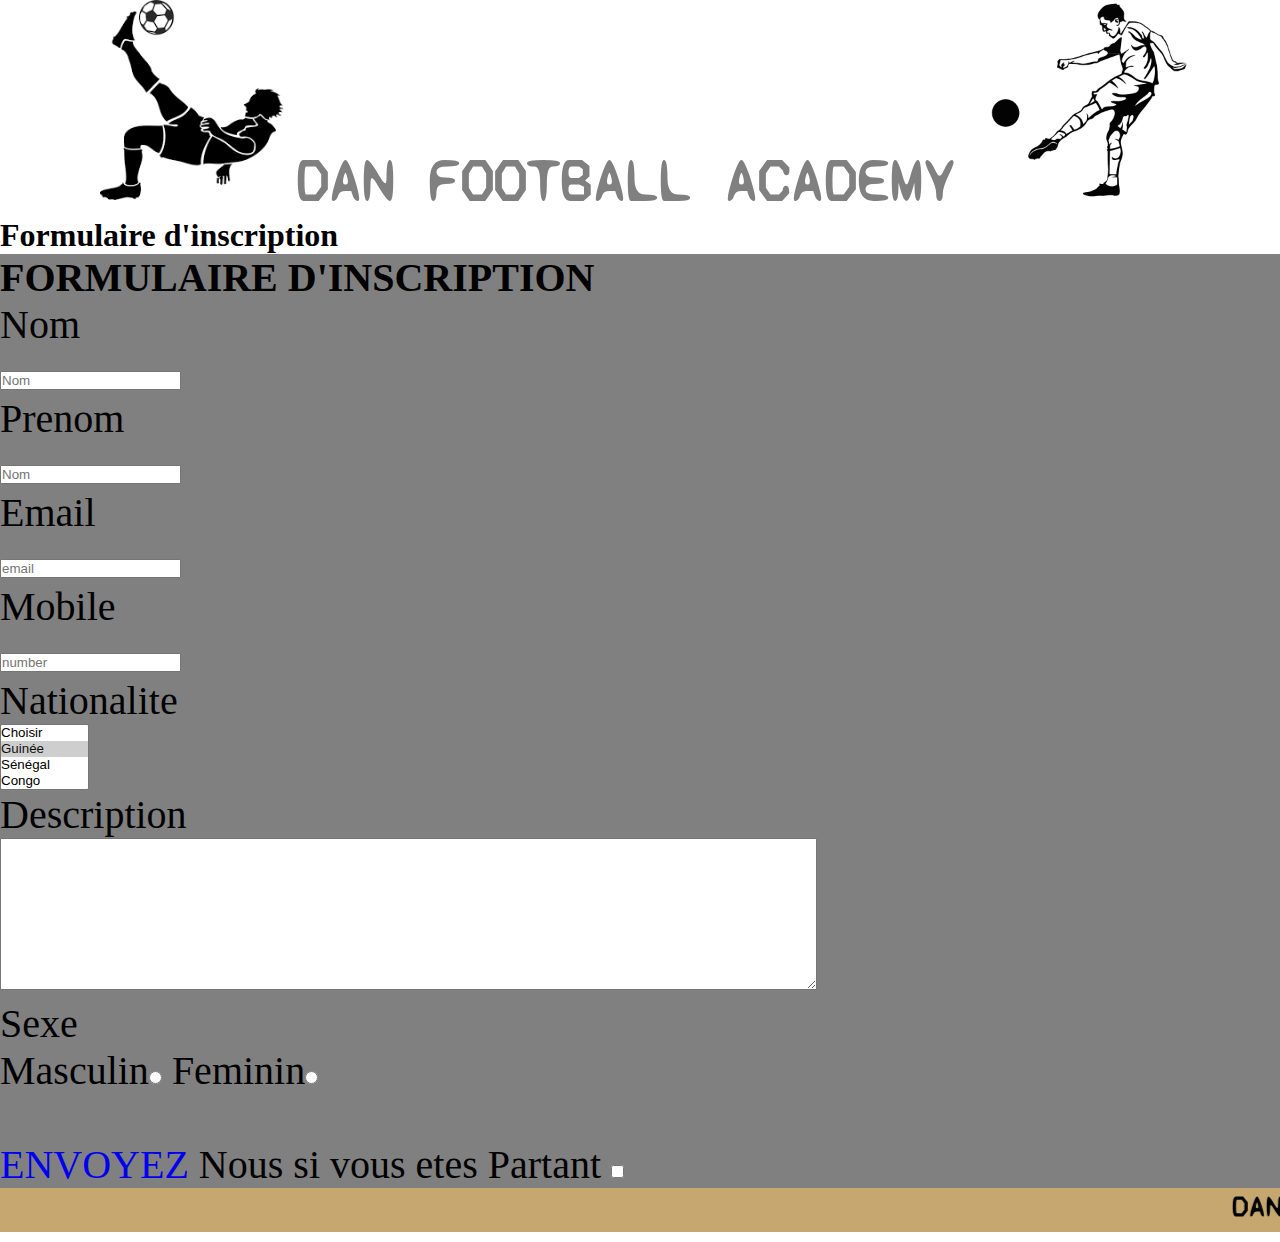
<file: formulaire.html>
<!DOCTYPE html>
<html>
<head>
	<title>Formulaire</title>
	<link rel="stylesheet" type="text/css" href="text.css">
	<link rel="preconnect" href="https://fonts.gstatic.com">
<link href="https://fonts.googleapis.com/css2?family=Syne+Mono&display=swap" rel="stylesheet">
	<center>
		<div class="foot">
		<img src="images.png">
		<h class="Nom"><b> DAN FOOTBALL ACADEMY </b></h>
		<img src="footballeur[.jpg"  >
	</div>
	</center>
	<nav class="navigateur">

		<h1>Formulaire d'inscription</h1>
	</nav>
</head>
<body>
<!--formulaire-->
	<form class="formulaire">
	<div align="left" >
	<b><u>FORMULAIRE D'INSCRIPTION</u></b> <br>
		 <label> Nom </label><br>
	     <input type="text" name="n" placeholder="Nom">
		 <br>
		  <label> Prenom </label><br>
	     <input type="text" name="n" placeholder="Nom">
		 <br>
		 <label> Email </label><br>
		 <input type="email" name="Email" placeholder="email">
		 <br>
		 <label> Mobile </label><br>
		 <input type="number" name="mobile" placeholder="number" > <br>
		 <label > Nationalite </label>		 <br>
		 <select multiple="">
		 <option>Choisir </option>
		 <option selected> Guinée </option> 
		 <option> Sénégal </option> 
		 <option> Congo </option> 
		 <option> Mauritanie </option>
		 <option> France </option>
		 <option> Bénin </option>

		<option>Burkina Faso</option>  
		<option>Cap-Vert </option> 
		<option>Côte d'Ivoire </option> 
		<option>Gambie</option>  
 		<option>Ghana</option>  
		<option>Guinée-Bissau</option>  
 		<option>Liberia</option>  
  		<option>Mali</option>  
		<option>Niger </option> 
		<option>Nigeria</option>  
		<option>Sierra Leone </option> 
 		<option>Togo</option>  
		  </select>
		  <br>  
		Description<br>
		 <TEXTAREA name="comments" rows=10 cols=100>
		 </TEXTAREA>
		 <br>
		 <label> Sexe </label> <br>                              
        Masculin<input type="radio" name="s">
	    Feminin<input type="radio" name="s">
		<br>
		<br>
		</form>
		<a href="accept">ENVOYEZ </a> Nous si vous etes Partant <input type="checkbox">
<br>
</body>
<footer class="pied">
	<marquee><b><th><u> DANIEL SARAH MOLO </u></th></b></marquee>
</footer>
</html>
</file>
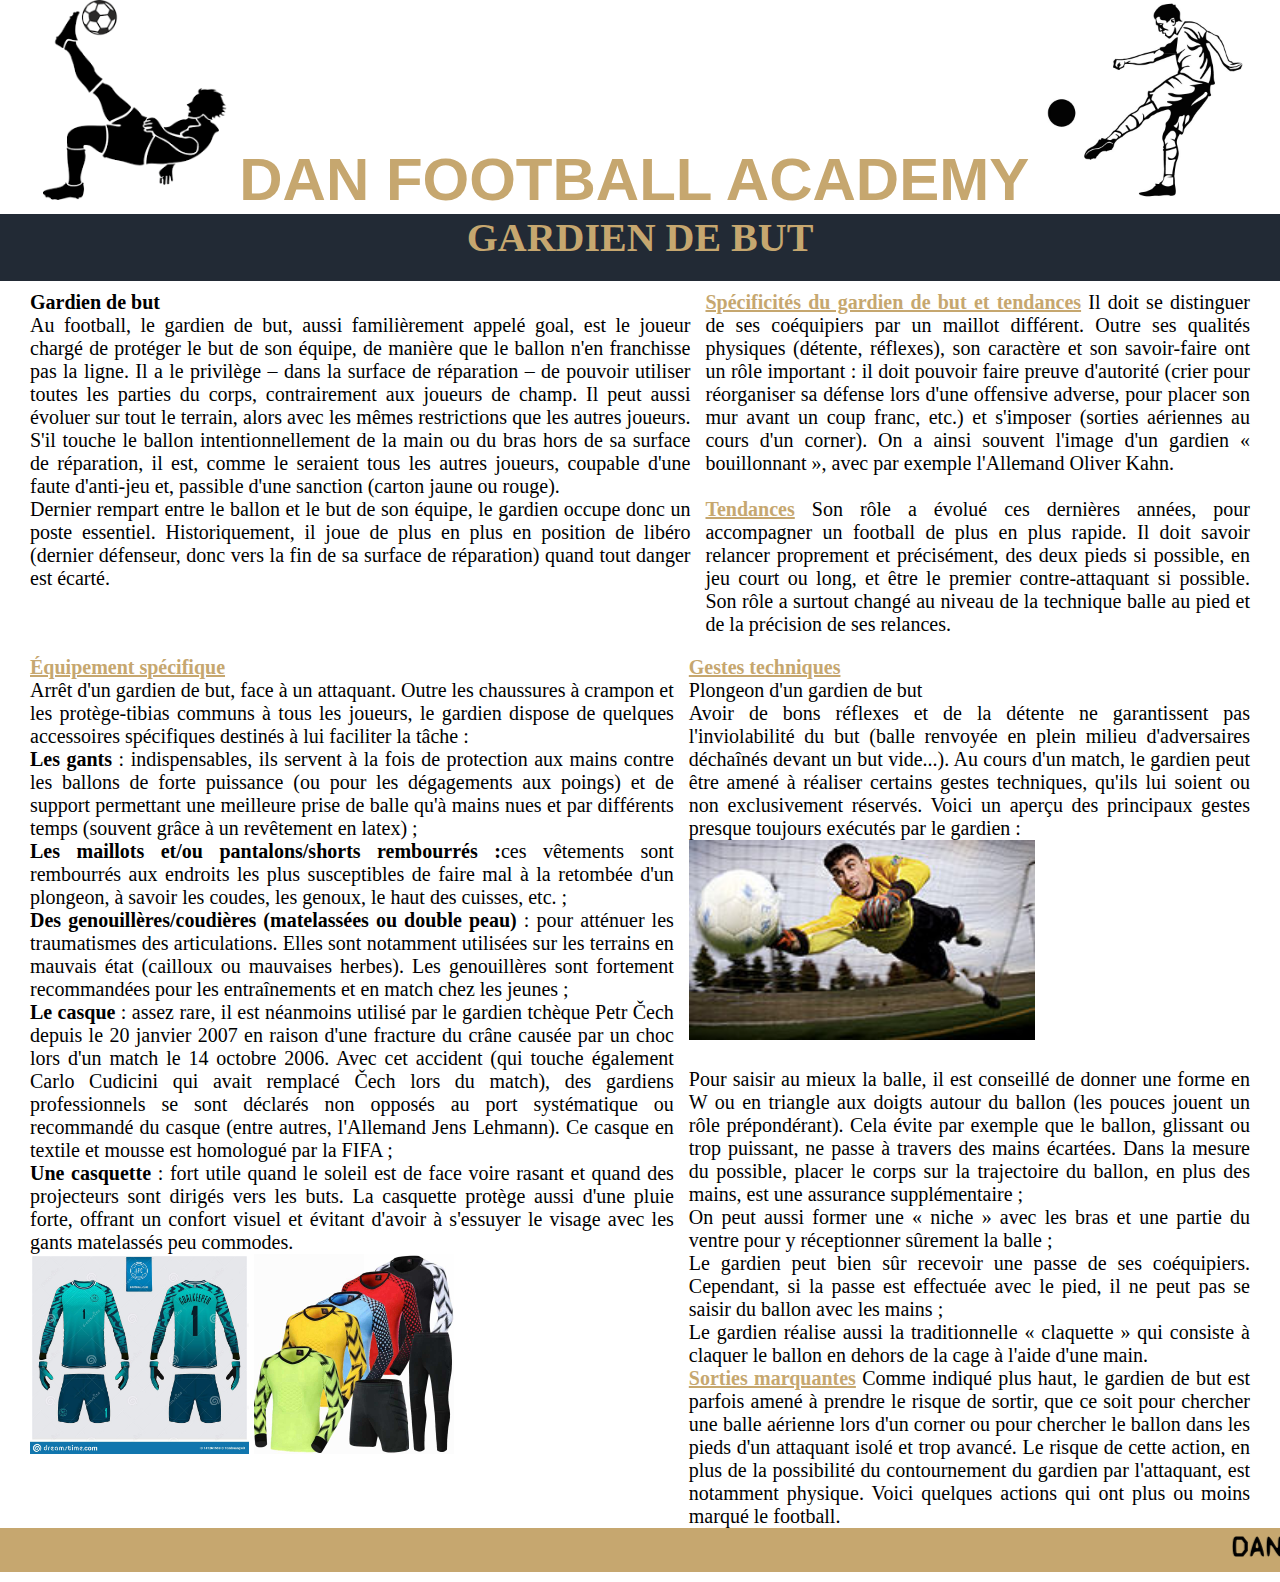
<file: Gardien.html>
<!DOCTYPE html>
<html>
<head>
	<title></title>
	<link rel="stylesheet" type="text/css" href="text2.css">
	<link rel="preconnect" href="https://fonts.gstatic.com">
<link href="https://fonts.googleapis.com/css2?family=Syne+Mono&display=swap" rel="stylesheet">
</head>
<body>
	<center>
		<div class="foot">
		<img src="images.png">
		<h class="Nom"><b> DAN FOOTBALL ACADEMY </b></h>
		<img src="footballeur[.jpg"  >
	</div>
	</center>
	<nav class="navigateur">
		<h1>GARDIEN DE BUT</h1>
	</nav>
	<section class="Gard">
<div>
	<div class="Gard1">
		<div class="G1">
			<b><u>Gardien de but</u></b><br>
Au football, le gardien de but, aussi familièrement appelé goal, est le joueur chargé de protéger le but de son équipe, de manière que le ballon n'en franchisse pas la ligne. Il a le privilège – dans la surface de réparation – de pouvoir utiliser toutes les parties du corps, contrairement aux joueurs de champ. Il peut aussi évoluer sur tout le terrain, alors avec les mêmes restrictions que les autres joueurs. S'il touche le ballon intentionnellement de la main ou du bras hors de sa surface de réparation, il est, comme le seraient tous les autres joueurs, coupable d'une faute d'anti-jeu et, passible d'une sanction (carton jaune ou rouge).
<br>
Dernier rempart entre le ballon et le but de son équipe, le gardien occupe donc un poste essentiel. Historiquement, il joue de plus en plus en position de libéro (dernier défenseur, donc vers la fin de sa surface de réparation) quand tout danger est écarté.
</div>
<div>
<span>Spécificités du gardien de but et tendances</span>
Il doit se distinguer de ses coéquipiers par un maillot différent.

Outre ses qualités physiques (détente, réflexes), son caractère et son savoir-faire ont un rôle important : il doit pouvoir faire preuve d'autorité (crier pour réorganiser sa défense lors d'une offensive adverse, pour placer son mur avant un coup franc, etc.) et s'imposer (sorties aériennes au cours d'un corner). On a ainsi souvent l'image d'un gardien « bouillonnant », avec par exemple l'Allemand Oliver Kahn.
<br><br>
<span>Tendances</span>
Son rôle a évolué ces dernières années, pour accompagner un football de plus en plus rapide. Il doit savoir relancer proprement et précisément, des deux pieds si possible, en jeu court ou long, et être le premier contre-attaquant si possible. Son rôle a surtout changé au niveau de la technique balle au pied et de la précision de ses relances.
<br></div>
</div>
<div class="Gard2">
	<div class="G1">
<span>Équipement spécifique</span>
<br>
Arrêt d'un gardien de but, face à un attaquant.
Outre les chaussures à crampon et les protège-tibias communs à tous les joueurs, le gardien dispose de quelques accessoires spécifiques destinés à lui faciliter la tâche :

<br> <b>Les gants</b> : indispensables, ils servent à la fois de protection aux mains contre les ballons de forte puissance (ou pour les dégagements aux poings) et de support permettant une meilleure prise de balle qu'à mains nues et par différents temps (souvent grâce à un revêtement en latex) ;
<br> <b>Les maillots et/ou pantalons/shorts rembourrés :</b>ces vêtements sont rembourrés aux endroits les plus susceptibles de faire mal à la retombée d'un plongeon, à savoir les coudes, les genoux, le haut des cuisses, etc. ;
<br> <b>Des genouillères/coudières (matelassées ou double peau)</b> : pour atténuer les traumatismes des articulations. Elles sont notamment utilisées sur les terrains en mauvais état (cailloux ou mauvaises herbes). Les genouillères sont fortement recommandées pour les entraînements et en match chez les jeunes ;
<br><b>Le casque</b> : assez rare, il est néanmoins utilisé par le gardien tchèque Petr Čech depuis le 20 janvier 2007 en raison d'une fracture du crâne causée par un choc lors d'un match le 14 octobre 2006. Avec cet accident (qui touche également Carlo Cudicini qui avait remplacé Čech lors du match), des gardiens professionnels se sont déclarés non opposés au port systématique ou recommandé du casque (entre autres, l'Allemand Jens Lehmann). Ce casque en textile et mousse est homologué par la FIFA ;<br>
<b>Une casquette</b> : fort utile quand le soleil est de face voire rasant et quand des projecteurs sont dirigés vers les buts. La casquette protège aussi d'une pluie forte, offrant un confort visuel et évitant d'avoir à s'essuyer le visage avec les gants matelassés peu commodes.
<div class="foot">
	<img src="Gardien.jpg">
	<img src="Gard2.jpg">
</div>
</div>
<div>
<span>Gestes techniques</span>
<br>
Plongeon d'un gardien de but<br>
Avoir de bons réflexes et de la détente ne garantissent pas l'inviolabilité du but (balle renvoyée en plein milieu d'adversaires déchaînés devant un but vide...). Au cours d'un match, le gardien peut être amené à réaliser certains gestes techniques, qu'ils lui soient ou non exclusivement réservés. Voici un aperçu des principaux gestes presque toujours exécutés par le gardien :
<dir class="foot">
<img src="Plongeon.jpg">
</dir>
<br>Pour saisir au mieux la balle, il est conseillé de donner une forme en W ou en triangle aux doigts autour du ballon (les pouces jouent un rôle prépondérant). Cela évite par exemple que le ballon, glissant ou trop puissant, ne passe à travers des mains écartées. Dans la mesure du possible, placer le corps sur la trajectoire du ballon, en plus des mains, est une assurance supplémentaire ;
<br>On peut aussi former une « niche » avec les bras et une partie du ventre pour y réceptionner sûrement la balle ;<br>
Le gardien peut bien sûr recevoir une passe de ses coéquipiers. Cependant, si la passe est effectuée avec le pied, il ne peut pas se saisir du ballon avec les mains ;<br>
Le gardien réalise aussi la traditionnelle « claquette » qui consiste à claquer le ballon en dehors de la cage à l'aide d'une main.<br>
<span>Sorties marquantes</span>
Comme indiqué plus haut, le gardien de but est parfois amené à prendre le risque de sortir, que ce soit pour chercher une balle aérienne lors d'un corner ou pour chercher le ballon dans les pieds d'un attaquant isolé et trop avancé. Le risque de cette action, en plus de la possibilité du contournement du gardien par l'attaquant, est notamment physique. Voici quelques actions qui ont plus ou moins marqué le football.
</div>
</div>
</div>
</section>
</body>
<footer class="pied">
	
	<marquee><b><th><u> DANIEL SARAH MOLO </u></th></b></marquee>
</footer>
</html>
</file>
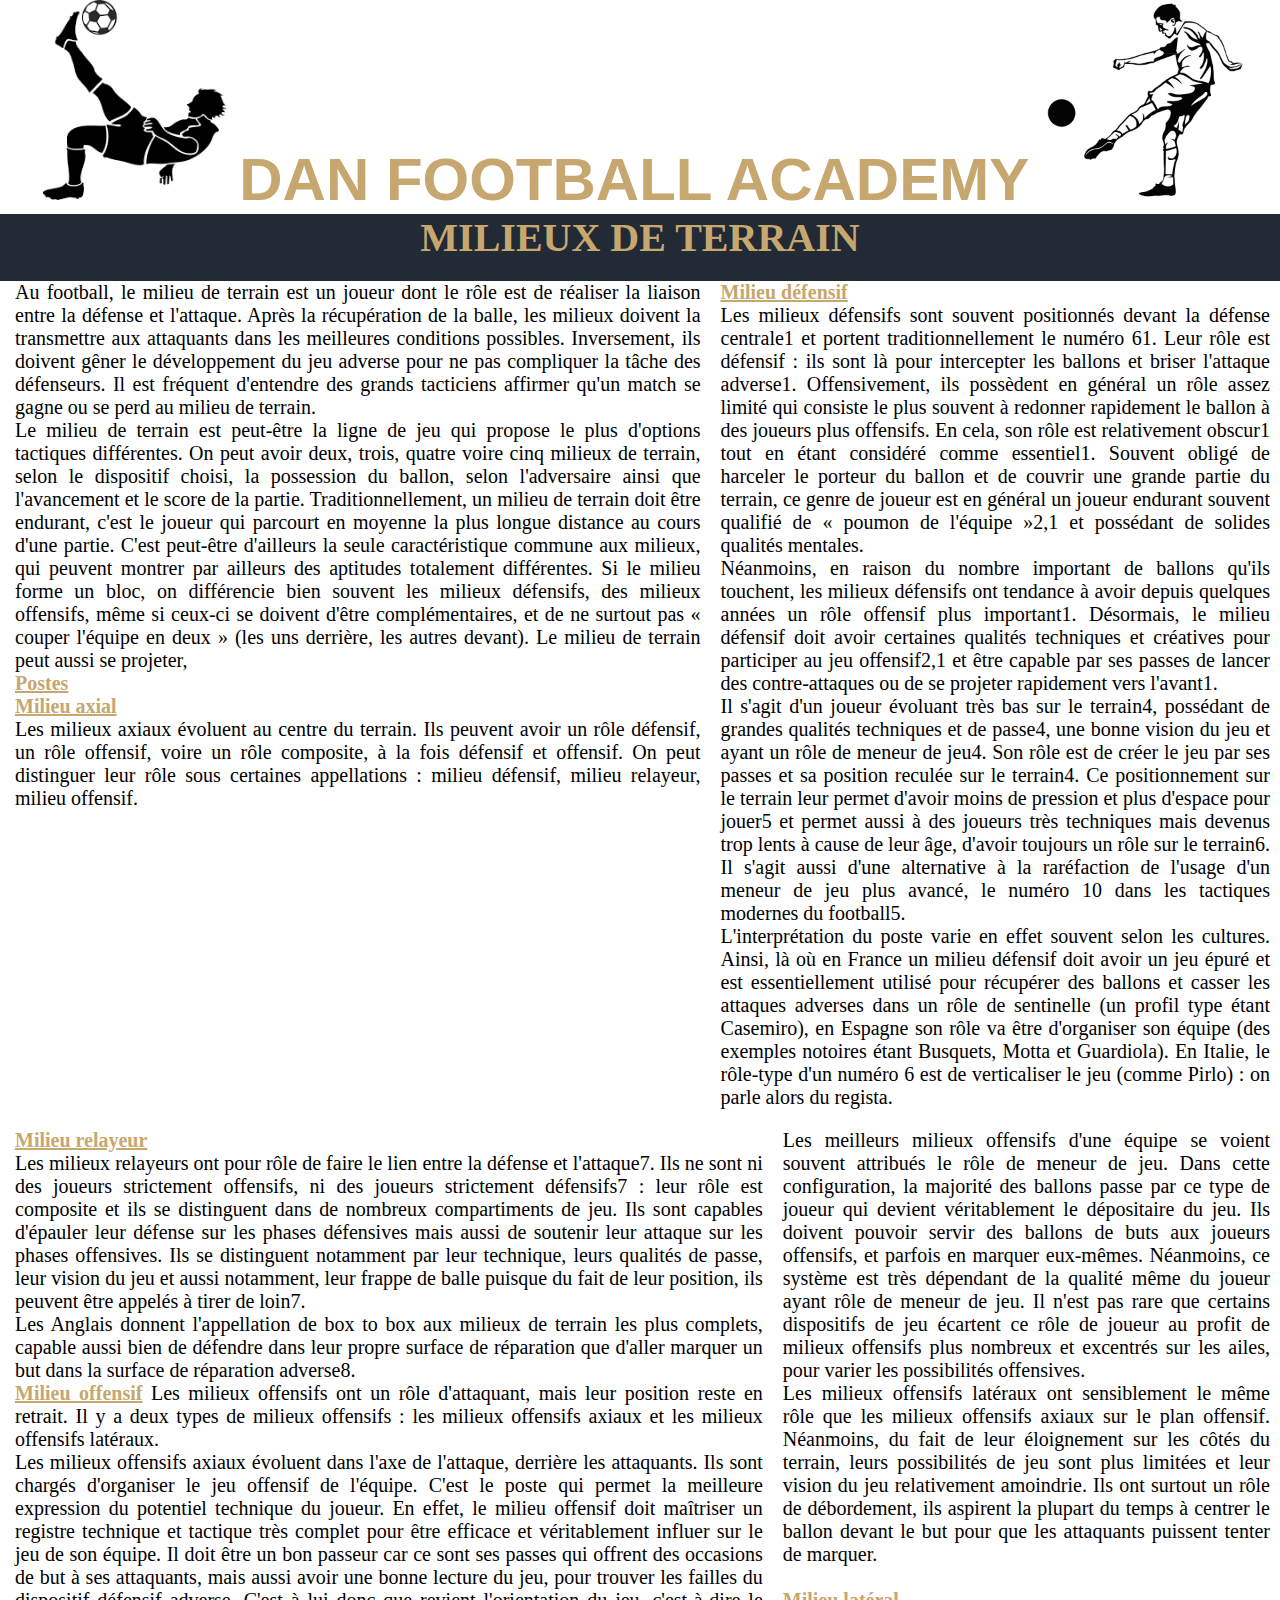
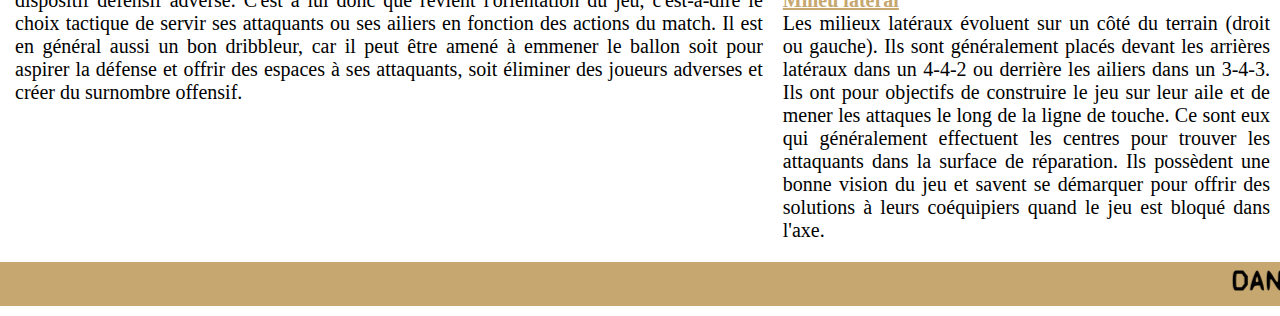
<file: Milieux.html>
<!DOCTYPE html>
<html>
<head>
	<title></title>
	<link rel="stylesheet" type="text/css" href="text2.css">
	<link rel="preconnect" href="https://fonts.gstatic.com">
<link href="https://fonts.googleapis.com/css2?family=Syne+Mono&display=swap" rel="stylesheet">
</head>
<body>
	<center>
		<div class="foot">
		<img src="images.png">
		<h class="Nom"><b> DAN FOOTBALL ACADEMY </b></h>
		<img src="footballeur[.jpg"  >
	</div>
	</center>
	<nav class="navigateur">
		<h1>MILIEUX DE TERRAIN</h1>
	</nav>
	<section class="Mil">
		<div>
			<div class="Mil1">
			<div>
	Au football, le milieu de terrain est un joueur dont le rôle est de réaliser la liaison entre la défense et l'attaque. Après la récupération de la balle, les milieux doivent la transmettre aux attaquants dans les meilleures conditions possibles. Inversement, ils doivent gêner le développement du jeu adverse pour ne pas compliquer la tâche des défenseurs. Il est fréquent d'entendre des grands tacticiens affirmer qu'un match se gagne ou se perd au milieu de terrain.
<br>
Le milieu de terrain est peut-être la ligne de jeu qui propose le plus d'options tactiques différentes. On peut avoir deux, trois, quatre voire cinq milieux de terrain, selon le dispositif choisi, la possession du ballon, selon l'adversaire ainsi que l'avancement et le score de la partie. Traditionnellement, un milieu de terrain doit être endurant, c'est le joueur qui parcourt en moyenne la plus longue distance au cours d'une partie. C'est peut-être d'ailleurs la seule caractéristique commune aux milieux, qui peuvent montrer par ailleurs des aptitudes totalement différentes. Si le milieu forme un bloc, on différencie bien souvent les milieux défensifs, des milieux offensifs, même si ceux-ci se doivent d'être complémentaires, et de ne surtout pas « couper l'équipe en deux » (les uns derrière, les autres devant). Le milieu de terrain peut aussi se projeter, 
<br>

<span>Postes</span><br>
<span>Milieu axial</span><br>
Les milieux axiaux évoluent au centre du terrain. Ils peuvent avoir un rôle défensif, un rôle offensif, voire un rôle composite, à la fois défensif et offensif. On peut distinguer leur rôle sous certaines appellations : milieu défensif, milieu relayeur, milieu offensif.
<br></div>
<div class="Mil3">
<span>Milieu défensif</span><br>
Les milieux défensifs sont souvent positionnés devant la défense centrale1 et portent traditionnellement le numéro 61. Leur rôle est défensif : ils sont là pour intercepter les ballons et briser l'attaque adverse1. Offensivement, ils possèdent en général un rôle assez limité qui consiste le plus souvent à redonner rapidement le ballon à des joueurs plus offensifs. En cela, son rôle est relativement obscur1 tout en étant considéré comme essentiel1. Souvent obligé de harceler le porteur du ballon et de couvrir une grande partie du terrain, ce genre de joueur est en général un joueur endurant souvent qualifié de « poumon de l'équipe »2,1 et possédant de solides qualités mentales.
<br>
Néanmoins, en raison du nombre important de ballons qu'ils touchent, les milieux défensifs ont tendance à avoir depuis quelques années un rôle offensif plus important1. Désormais, le milieu défensif doit avoir certaines qualités techniques et créatives pour participer au jeu offensif2,1 et être capable par ses passes de lancer des contre-attaques ou de se projeter rapidement vers l'avant1.
<br>
Il s'agit d'un joueur évoluant très bas sur le terrain4, possédant de grandes qualités techniques et de passe4, une bonne vision du jeu et ayant un rôle de meneur de jeu4. Son rôle est de créer le jeu par ses passes et sa position reculée sur le terrain4. Ce positionnement sur le terrain leur permet d'avoir moins de pression et plus d'espace pour jouer5 et permet aussi à des joueurs très techniques mais devenus trop lents à cause de leur âge, d'avoir toujours un rôle sur le terrain6. Il s'agit aussi d'une alternative à la raréfaction de l'usage d'un meneur de jeu plus avancé, le numéro 10 dans les tactiques modernes du football5.
<br>
L'interprétation du poste varie en effet souvent selon les cultures. Ainsi, là où en France un milieu défensif doit avoir un jeu épuré et est essentiellement utilisé pour récupérer des ballons et casser les attaques adverses dans un rôle de sentinelle (un profil type étant Casemiro), en Espagne son rôle va être d'organiser son équipe (des exemples notoires étant Busquets, Motta et Guardiola). En Italie, le rôle-type d'un numéro 6 est de verticaliser le jeu (comme Pirlo) : on parle alors du regista.
<br></div>
</div>
<div class="Mil2">
	<div>
<span>Milieu relayeur</span><br>
Les milieux relayeurs ont pour rôle de faire le lien entre la défense et l'attaque7. Ils ne sont ni des joueurs strictement offensifs, ni des joueurs strictement défensifs7 : leur rôle est composite et ils se distinguent dans de nombreux compartiments de jeu. Ils sont capables d'épauler leur défense sur les phases défensives mais aussi de soutenir leur attaque sur les phases offensives. Ils se distinguent notamment par leur technique, leurs qualités de passe, leur vision du jeu et aussi notamment, leur frappe de balle puisque du fait de leur position, ils peuvent être appelés à tirer de loin7.
<br>
Les Anglais donnent l'appellation de box to box aux milieux de terrain les plus complets, capable aussi bien de défendre dans leur propre surface de réparation que d'aller marquer un but dans la surface de réparation adverse8.
<br>
<span>Milieu offensif</span>

Les milieux offensifs ont un rôle d'attaquant, mais leur position reste en retrait. Il y a deux types de milieux offensifs : les milieux offensifs axiaux et les milieux offensifs latéraux.
<br>
Les milieux offensifs axiaux évoluent dans l'axe de l'attaque, derrière les attaquants. Ils sont chargés d'organiser le jeu offensif de l'équipe. C'est le poste qui permet la meilleure expression du potentiel technique du joueur. En effet, le milieu offensif doit maîtriser un registre technique et tactique très complet pour être efficace et véritablement influer sur le jeu de son équipe. Il doit être un bon passeur car ce sont ses passes qui offrent des occasions de but à ses attaquants, mais aussi avoir une bonne lecture du jeu, pour trouver les failles du dispositif défensif adverse. C'est à lui donc que revient l'orientation du jeu, c'est-à-dire le choix tactique de servir ses attaquants ou ses ailiers en fonction des actions du match. Il est en général aussi un bon dribbleur, car il peut être amené à emmener le ballon soit pour aspirer la défense et offrir des espaces à ses attaquants, soit éliminer des joueurs adverses et créer du surnombre offensif.
<br></div>
<div class="Mil4">
Les meilleurs milieux offensifs d'une équipe se voient souvent attribués le rôle de meneur de jeu. Dans cette configuration, la majorité des ballons passe par ce type de joueur qui devient véritablement le dépositaire du jeu. Ils doivent pouvoir servir des ballons de buts aux joueurs offensifs, et parfois en marquer eux-mêmes. Néanmoins, ce système est très dépendant de la qualité même du joueur ayant rôle de meneur de jeu. Il n'est pas rare que certains dispositifs de jeu écartent ce rôle de joueur au profit de milieux offensifs plus nombreux et excentrés sur les ailes, pour varier les possibilités offensives.
<br>
Les milieux offensifs latéraux ont sensiblement le même rôle que les milieux offensifs axiaux sur le plan offensif. Néanmoins, du fait de leur éloignement sur les côtés du terrain, leurs possibilités de jeu sont plus limitées et leur vision du jeu relativement amoindrie. Ils ont surtout un rôle de débordement, ils aspirent la plupart du temps à centrer le ballon devant le but pour que les attaquants puissent tenter de marquer.
<br><br>
<span>Milieu latéral</span><br>
Les milieux latéraux évoluent sur un côté du terrain (droit ou gauche). Ils sont généralement placés devant les arrières latéraux dans un 4-4-2 ou derrière les ailiers dans un 3-4-3. Ils ont pour objectifs de construire le jeu sur leur aile et de mener les attaques le long de la ligne de touche. Ce sont eux qui généralement effectuent les centres pour trouver les attaquants dans la surface de réparation. Ils possèdent une bonne vision du jeu et savent se démarquer pour offrir des solutions à leurs coéquipiers quand le jeu est bloqué dans l'axe. 
</div>
</div>
</div>
</section>
</body>
<footer class="pied">
	
	<marquee><b><th><u> DANIEL SARAH MOLO </u></th></b></marquee>
</footer>
</html>
</file>
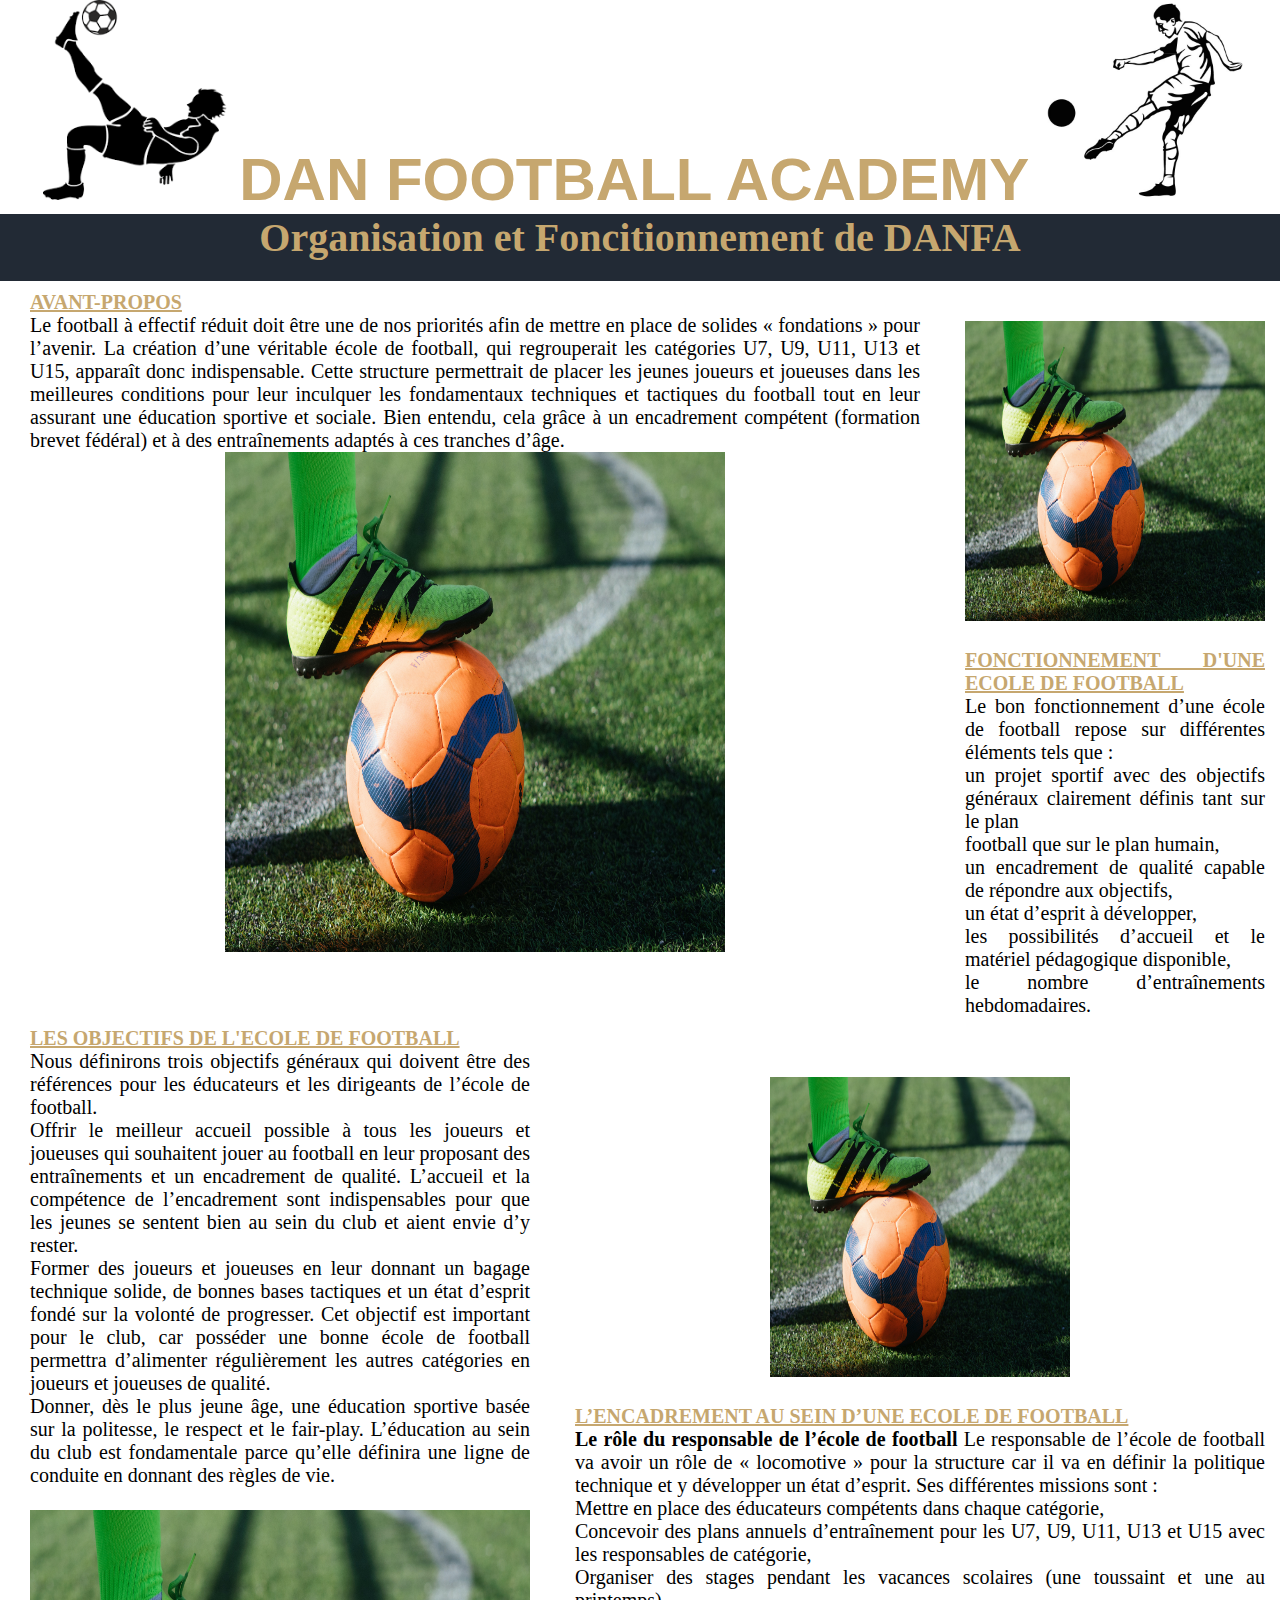
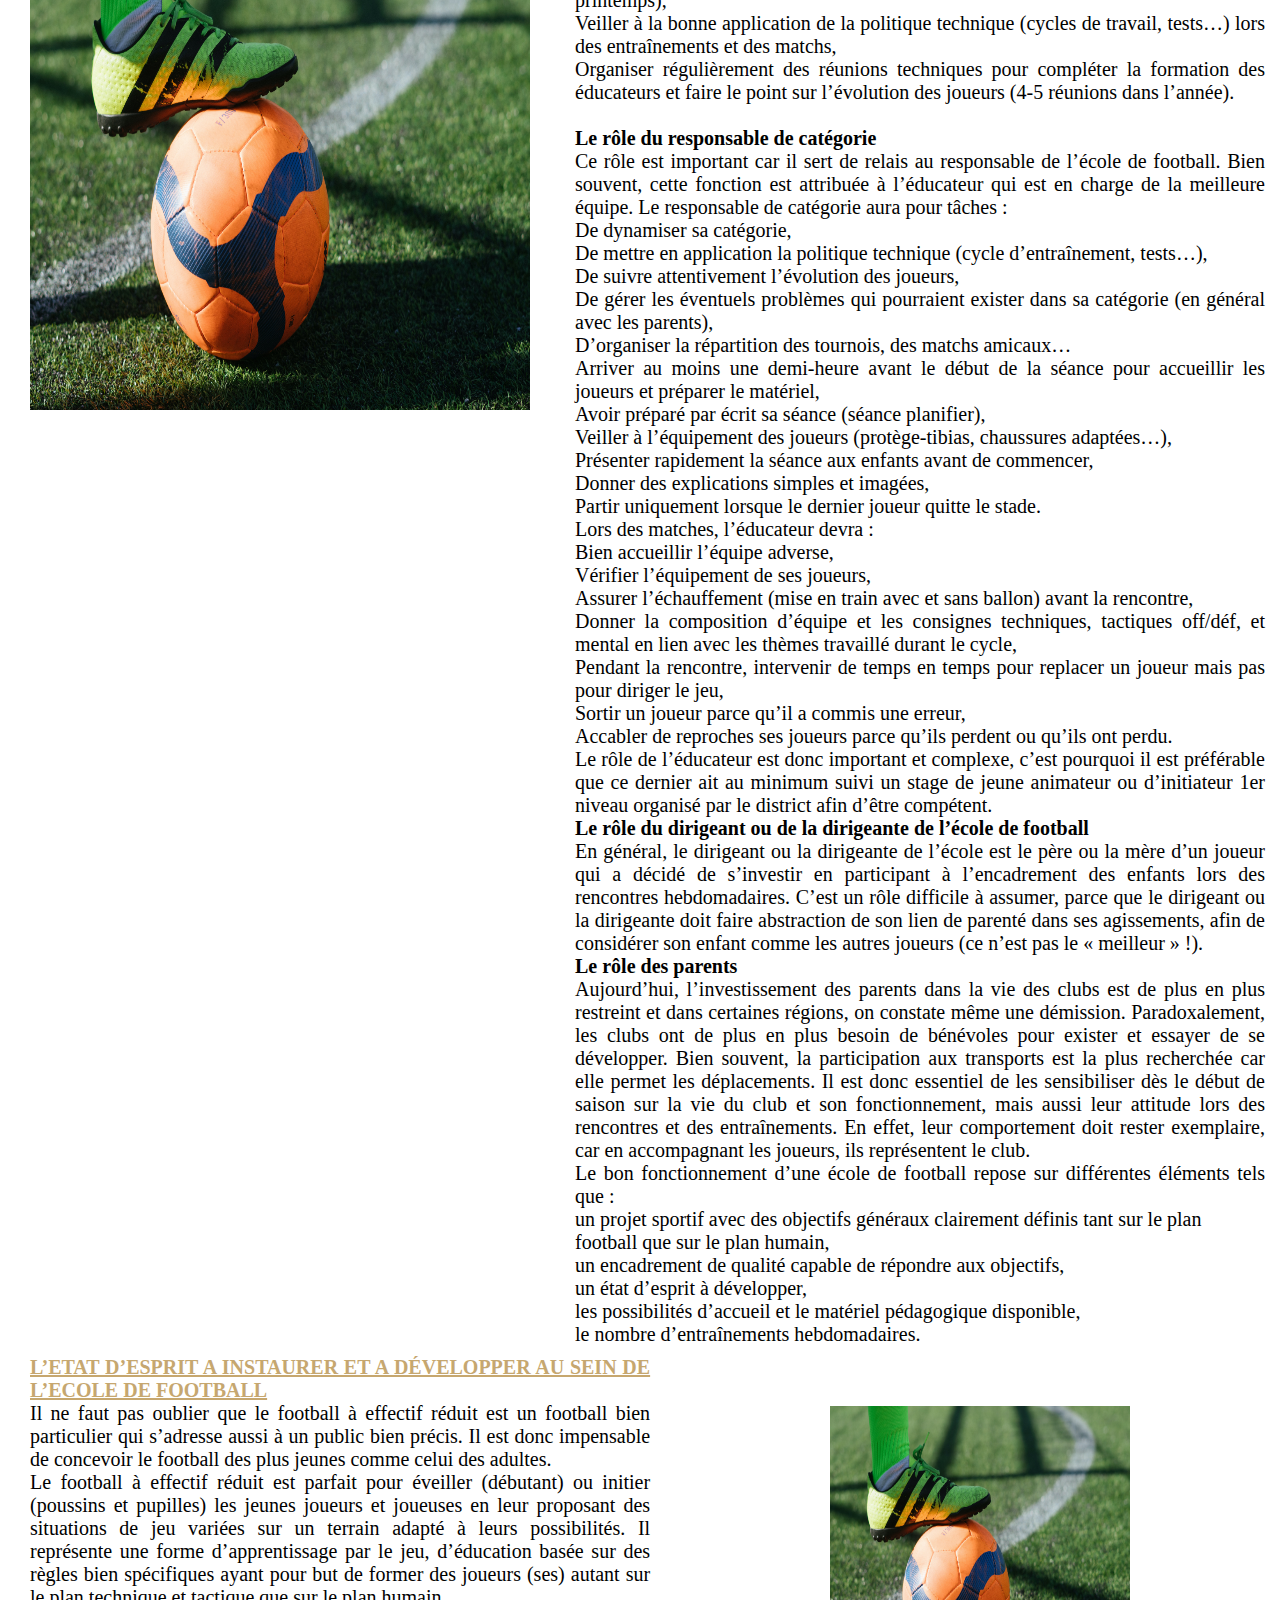
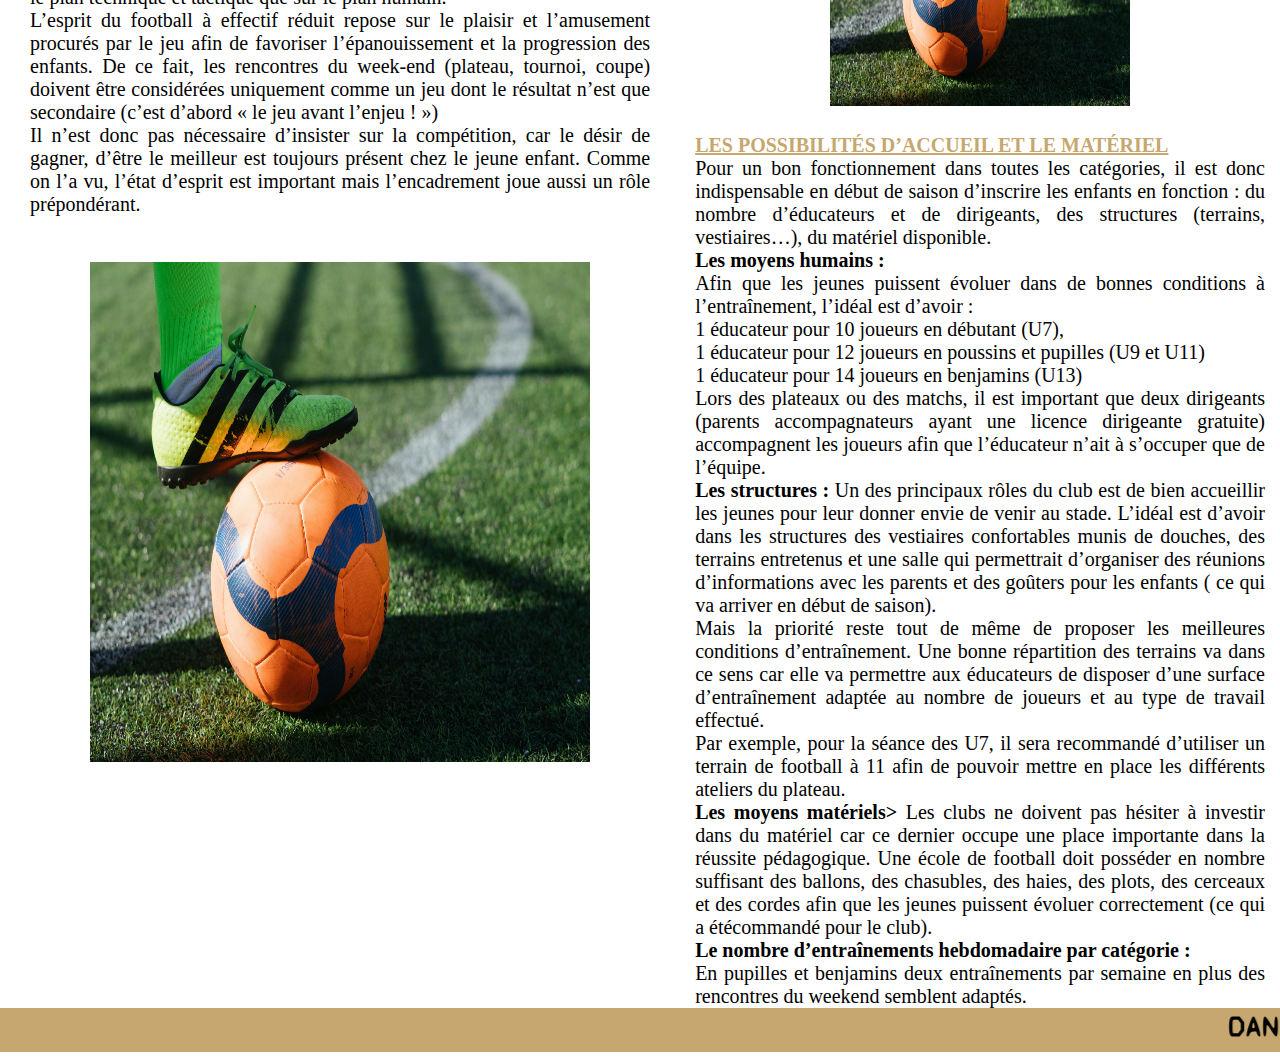
<file: Organisation.html>
<!DOCTYPE html>
<html>
<head>
	<title>Organisation et Foncitionnement de DANFA</title>
	<link rel="stylesheet" type="text/css" href="text2.css">
	<link rel="preconnect" href="https://fonts.gstatic.com">
<link href="https://fonts.googleapis.com/css2?family=Syne+Mono&display=swap" rel="stylesheet">
</head>
<body>
	<center>
		<div class="foot">
		<img src="images.png">
		<h class="Nom"><b> DAN FOOTBALL ACADEMY </b></h>
		<img src="footballeur[.jpg"  >
	</div>
	</center>
	<nav class="navigateur">

		<h1>Organisation et Foncitionnement de DANFA</h1>
	</nav>
<section class="partie" >
	<div class="partie1" >
		<div class="part1">
<span><b>AVANT-PROPOS</b></span><br>
Le football à effectif réduit doit être une de nos priorités afin de mettre en place de solides « fondations » pour l’avenir. La création d’une véritable école de football, qui regrouperait les catégories U7, U9, U11, U13 et U15, apparaît donc indispensable.

Cette structure permettrait de placer les jeunes joueurs et joueuses dans les meilleures conditions pour leur inculquer les fondamentaux techniques et tactiques du football tout en leur assurant une éducation sportive et sociale.

Bien entendu, cela grâce à un encadrement compétent (formation brevet fédéral) et à des entraînements adaptés à ces tranches d’âge.<br>
<center><img src="Pied.jpg" class="Image1"></center>
		</div>
		<div class="part2">
			<center><img src="Pied.jpg" class="Image2"></center><br>
<span><b>FONCTIONNEMENT D'UNE ECOLE DE FOOTBALL</b></span><br>
Le bon fonctionnement d’une école de football repose sur différentes éléments tels que :
<ul type="square">
<li>un projet sportif avec des objectifs généraux clairement définis tant sur le plan</li>
<li>football que sur le plan humain,</li>
<li>un encadrement de qualité capable de répondre aux objectifs,</li>
<li>un état d’esprit à développer,</li>
<li>les possibilités d’accueil et le matériel pédagogique disponible,</li>
<li>le nombre d’entraînements hebdomadaires.</li></ul>
		</div>
	</div>
	<div class="partie2">
		<div class="part3">
<span><b>LES OBJECTIFS DE L'ECOLE DE FOOTBALL</b></span><br>
Nous définirons trois objectifs généraux qui doivent être des références pour les éducateurs
et les dirigeants de l’école de football.
<ol type="number">
<li>Offrir le meilleur accueil possible à tous les joueurs et joueuses qui souhaitent
jouer au football en leur proposant des entraînements et un encadrement de
qualité.
L’accueil et la compétence de l’encadrement sont indispensables pour que les jeunes se
sentent bien au sein du club et aient envie d’y rester.</li>
<li>Former des joueurs et joueuses en leur donnant un bagage technique solide,
de bonnes bases tactiques et un état d’esprit fondé sur la volonté de
progresser.
Cet objectif est important pour le club, car posséder une bonne école de football permettra
d’alimenter régulièrement les autres catégories en joueurs et joueuses de qualité.</li>
<li>Donner, dès le plus jeune âge, une éducation sportive basée sur la politesse, le
respect et le fair-play.
L’éducation au sein du club est fondamentale parce qu’elle définira une ligne de conduite en
donnant des règles de vie.</li></ol><br>
<center><img src="Pied.jpg" class="Image1"></center>
		</div>
		<div class="part4">
			<center><img src="Pied.jpg" class="Image2"></center><br>
<span>L’ENCADREMENT AU SEIN D’UNE ECOLE DE FOOTBALL</span><br>
<b><u>Le rôle du responsable de l’école de football</u></b>
Le responsable de l’école de football va avoir un rôle de « locomotive » pour la structure car il va en définir la politique technique et y développer un état d’esprit. Ses différentes missions sont :
<ul type="square">
<li>Mettre en place des éducateurs compétents dans chaque catégorie,
</li>
<li>Concevoir des plans annuels d’entraînement pour les U7, U9, U11, U13 et U15 avec les responsables de catégorie,
</li>
<li>Organiser des stages pendant les vacances scolaires (une toussaint et une au printemps),
</li>
<li>Veiller à la bonne application de la politique technique (cycles de travail, tests…) lors des entraînements et des matchs,
</li>
<li>Organiser régulièrement des réunions techniques pour compléter la formation des éducateurs et faire le point sur l’évolution des joueurs (4-5 réunions dans l’année).
</li>
</ul>
<br>
<b>Le rôle du responsable de catégorie</b><br>
Ce rôle est important car il sert de relais au responsable de l’école de football. Bien souvent, cette fonction est attribuée à l’éducateur qui est en charge de la meilleure équipe. Le responsable de catégorie aura pour tâches :
<ul type="square">
<li>De dynamiser sa catégorie,</li>
<li>De mettre en application la politique technique (cycle d’entraînement, tests…),</li>
<li>De suivre attentivement l’évolution des joueurs,</li>
<li>De gérer les éventuels problèmes qui pourraient exister dans sa catégorie (en général avec les parents),</li>
<li>D’organiser la répartition des tournois, des matchs amicaux…</li></ul>

<ul type="square">
<li>Arriver au moins une demi-heure avant le début de la séance pour accueillir les joueurs et préparer le matériel,</li>
<li>Avoir préparé par écrit sa séance (séance planifier),</li>
<li>Veiller à l’équipement des joueurs (protège-tibias, chaussures adaptées…),</li>
<li>Présenter rapidement la séance aux enfants avant de commencer,</li>
<li>Donner des explications simples et imagées,</li>

<li>Partir uniquement lorsque le dernier joueur quitte le stade.</li></ul>
Lors des matches, l’éducateur devra :
<ul type="square">
<li>Bien accueillir l’équipe adverse,</li>
<li>Vérifier l’équipement de ses joueurs,</li>
<li>Assurer l’échauffement (mise en train avec et sans ballon) avant la rencontre,</li>
<li>Donner la composition d’équipe et les consignes techniques, tactiques off/déf, et mental en lien avec les thèmes travaillé durant le cycle,
</li>
<li>Pendant la rencontre, intervenir de temps en temps pour replacer un joueur mais pas pour diriger le jeu,</li>
<li>Sortir un joueur parce qu’il a commis une erreur,</li>
<li>Accabler de reproches ses joueurs parce qu’ils perdent ou qu’ils ont perdu.</li></ul>

Le rôle de l’éducateur est donc important et complexe, c’est pourquoi il est préférable que ce dernier ait au minimum suivi un stage de jeune animateur ou d’initiateur 1er niveau organisé par le district afin d’être compétent.<br>
<b>Le rôle du dirigeant ou de la dirigeante de l’école de football</b><br>
En général, le dirigeant ou la dirigeante de l’école est le père ou la mère d’un joueur qui a décidé de s’investir en participant à l’encadrement des enfants lors des rencontres hebdomadaires.
C’est un rôle difficile à assumer, parce que le dirigeant ou la dirigeante doit faire abstraction de son lien de parenté dans ses agissements, afin de considérer son enfant comme les autres joueurs (ce n’est pas le « meilleur » !).

<br>
<b>Le rôle des parents</b><br>
Aujourd’hui, l’investissement des parents dans la vie des clubs est de plus en plus restreint et dans certaines régions, on constate même une démission.
Paradoxalement, les clubs ont de plus en plus besoin de bénévoles pour exister et essayer de se développer. Bien souvent, la participation aux transports est la plus recherchée car elle permet les déplacements.
Il est donc essentiel de les sensibiliser dès le début de saison sur la vie du club et son fonctionnement, mais aussi leur attitude lors des rencontres et des entraînements.
En effet, leur comportement doit rester exemplaire, car en accompagnant les joueurs, ils représentent le club.
<br>
Le bon fonctionnement d’une école de football repose sur différentes éléments tels que :
<ul type="square">
<li>un projet sportif avec des objectifs généraux clairement définis tant sur le plan</li>
<li>football que sur le plan humain,</li>
<li>un encadrement de qualité capable de répondre aux objectifs,</li>
<li>un état d’esprit à développer,</li>
<li>les possibilités d’accueil et le matériel pédagogique disponible,</li>
<li>le nombre d’entraînements hebdomadaires.</li></ul>
		</div>
	</div>
	<div class="partie3">
		<div class="part5">
<span> L’ETAT D’ESPRIT A INSTAURER ET A DÉVELOPPER AU SEIN DE L’ECOLE DE FOOTBALL</span>
<br>
Il ne faut pas oublier que le football à effectif réduit est un football bien particulier qui s’adresse aussi à un public bien précis. Il est donc impensable de concevoir le football des plus jeunes comme celui des adultes.
<br>
Le football à effectif réduit est parfait pour éveiller (débutant) ou initier (poussins et pupilles) les jeunes joueurs et joueuses en leur proposant des situations de jeu variées sur un terrain adapté à leurs possibilités.
Il représente une forme d’apprentissage par le jeu, d’éducation basée sur des règles bien spécifiques ayant pour but de former des joueurs (ses) autant sur le plan technique et tactique que sur le plan humain.
<br>
L’esprit du football à effectif réduit repose sur le plaisir et l’amusement procurés par le jeu afin de favoriser l’épanouissement et la progression des enfants. De ce fait, les rencontres du week-end (plateau, tournoi, coupe) doivent être considérées uniquement comme un jeu dont le résultat n’est que secondaire (c’est d’abord « le jeu avant l’enjeu ! »)
<br>
Il n’est donc pas nécessaire d’insister sur la compétition, car le désir de gagner, d’être le meilleur est toujours présent chez le jeune enfant.
Comme on l’a vu, l’état d’esprit est important mais l’encadrement joue aussi un rôle prépondérant.<br>
<br> <br>
<center><img src="Pied.jpg" class="Image1"></center>
		</div>
		<div class="part6">
			<center><img src="Pied.jpg" class="Image2"></center><br>
<span>LES POSSIBILITÉS D’ACCUEIL ET LE MATÉRIEL<br></span>
Pour un bon fonctionnement dans toutes les catégories, il est donc indispensable en début de saison d’inscrire les enfants en fonction : du nombre d’éducateurs et de dirigeants, des
structures (terrains, vestiaires…), du matériel disponible.<br>

<b>Les moyens humains :</b><br>
Afin que les jeunes puissent évoluer dans de bonnes conditions à l’entraînement, l’idéal est d’avoir :
<ul type="square">
<li>1 éducateur pour 10 joueurs en débutant (U7),</li>
<li>1 éducateur pour 12 joueurs en poussins et pupilles (U9 et U11)</li>
<li>1 éducateur pour 14 joueurs en benjamins (U13)</li></ul>

Lors des plateaux ou des matchs, il est important que deux dirigeants (parents accompagnateurs ayant une licence dirigeante gratuite) accompagnent les joueurs afin que
l’éducateur n’ait à s’occuper que de l’équipe.
<br>
<b>Les structures :</b>
Un des principaux rôles du club est de bien accueillir les jeunes pour leur donner envie de venir au stade.
L’idéal est d’avoir dans les structures des vestiaires confortables munis de douches, des terrains entretenus et une salle qui permettrait d’organiser des réunions d’informations avec
les parents et des goûters pour les enfants ( ce qui va arriver en début de saison).
<br>
Mais la priorité reste tout de même de proposer les meilleures conditions d’entraînement.
Une bonne répartition des terrains va dans ce sens car elle va permettre aux éducateurs de disposer d’une surface d’entraînement adaptée au nombre de joueurs et au type de travail
effectué.
<br>
Par exemple, pour la séance des U7, il sera recommandé d’utiliser un terrain de football à 11 afin de pouvoir mettre en place les différents ateliers du plateau.<br>

<b>Les moyens matériels></b>
Les clubs ne doivent pas hésiter à investir dans du matériel car ce dernier occupe une place importante dans la réussite pédagogique.
Une école de football doit posséder en nombre suffisant des ballons, des chasubles, des haies, des plots, des cerceaux et des cordes afin que les jeunes puissent évoluer
correctement (ce qui a étécommandé pour le club).
<br>
<b>Le nombre d’entraînements hebdomadaire par catégorie :</b><br>
En pupilles et benjamins deux entraînements par semaine en plus des rencontres du weekend semblent adaptés.		
		</div>
	</div>
</section>
</body>
<footer class="pied">
	<marquee><b><th><u> DANIEL SARAH MOLO </u></th></b></marquee>
</footer>
</html>
</file>
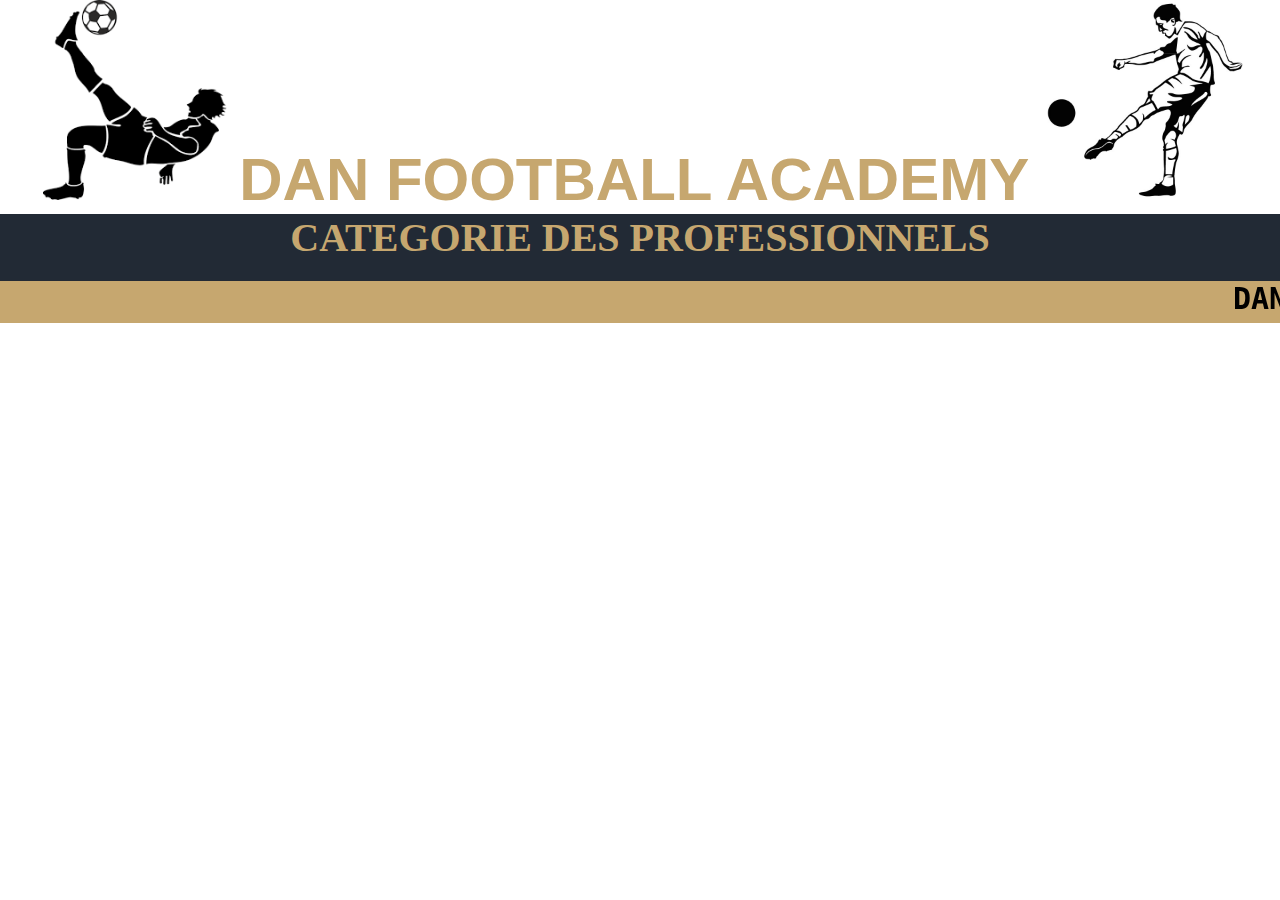
<file: Prof.html>
<!DOCTYPE html>
<html>
<head>
	<title></title>
	<link rel="stylesheet" type="text/css" href="text2.css">
</head>
<body>
	<center>
		<div class="foot">
		<img src="images.png">
		<h class="Nom"><b> DAN FOOTBALL ACADEMY </b></h>
		<img src="footballeur[.jpg"  >
	</div>
	</center>
	<nav class="navigateur">
		<h1>CATEGORIE DES PROFESSIONNELS</h1>
	</nav>
</body>
<footer class="pied">
	
	<marquee><b><th><u> DANIEL SARAH MOLO </u></th></b></marquee>
</footer>
</html>
</file>
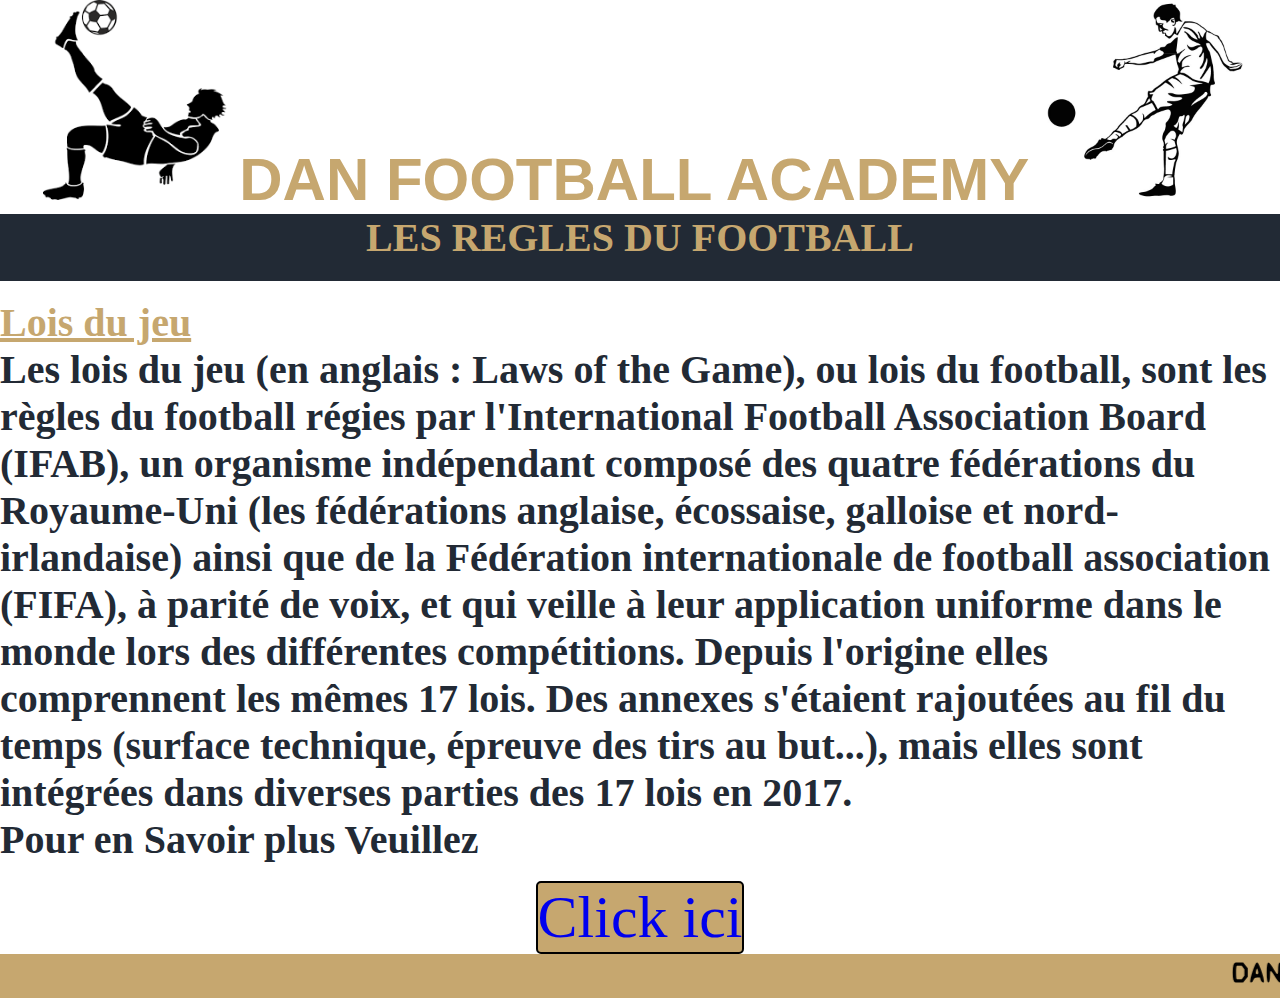
<file: Regle.html>
<!DOCTYPE html>
<html>
<head>
	<title>Regle du Football</title>
	<link rel="stylesheet" type="text/css" href="text2.css">
	<link rel="preconnect" href="https://fonts.gstatic.com">
<link href="https://fonts.googleapis.com/css2?family=Syne+Mono&display=swap" rel="stylesheet">
</head>
<body>
	<center>
		<div class="foot">
		<img src="images.png">
		<h class="Nom"><b> DAN FOOTBALL ACADEMY </b></h>
		<img src="footballeur[.jpg"  >
	</div>
	</center>
	<nav class="navigateur">
		<h1>LES REGLES DU FOOTBALL</h1>
	</nav>
	<br>
	<div>
	<h2 class="loi"><span>Lois du jeu</span><br>
Les lois du jeu (en anglais : Laws of the Game), ou lois du football, sont les règles du football régies par l'International Football Association Board (IFAB), un organisme indépendant composé des quatre fédérations du Royaume-Uni (les fédérations anglaise, écossaise, galloise et nord-irlandaise) ainsi que de la Fédération internationale de football association (FIFA), à parité de voix, et qui veille à leur application uniforme dans le monde lors des différentes compétitions. Depuis l'origine elles comprennent les mêmes 17 lois. Des annexes s'étaient rajoutées au fil du temps (surface technique, épreuve des tirs au but...), mais elles sont intégrées dans diverses parties des 17 lois en 2017.
<br>
Pour en Savoir plus Veuillez</h2>
</div>
<br>
<center>
<div class="Fichier">
		<a href="les_17_lois_du_jeu_du_football.pdf" target="_blank">Click ici</a>
	</td></tr></table>
</div>
</center>
</body>
<footer class="pied">
	<marquee><b><th><u> DANIEL SARAH MOLO </u></th></b></marquee>
</footer>
</html>
</file>
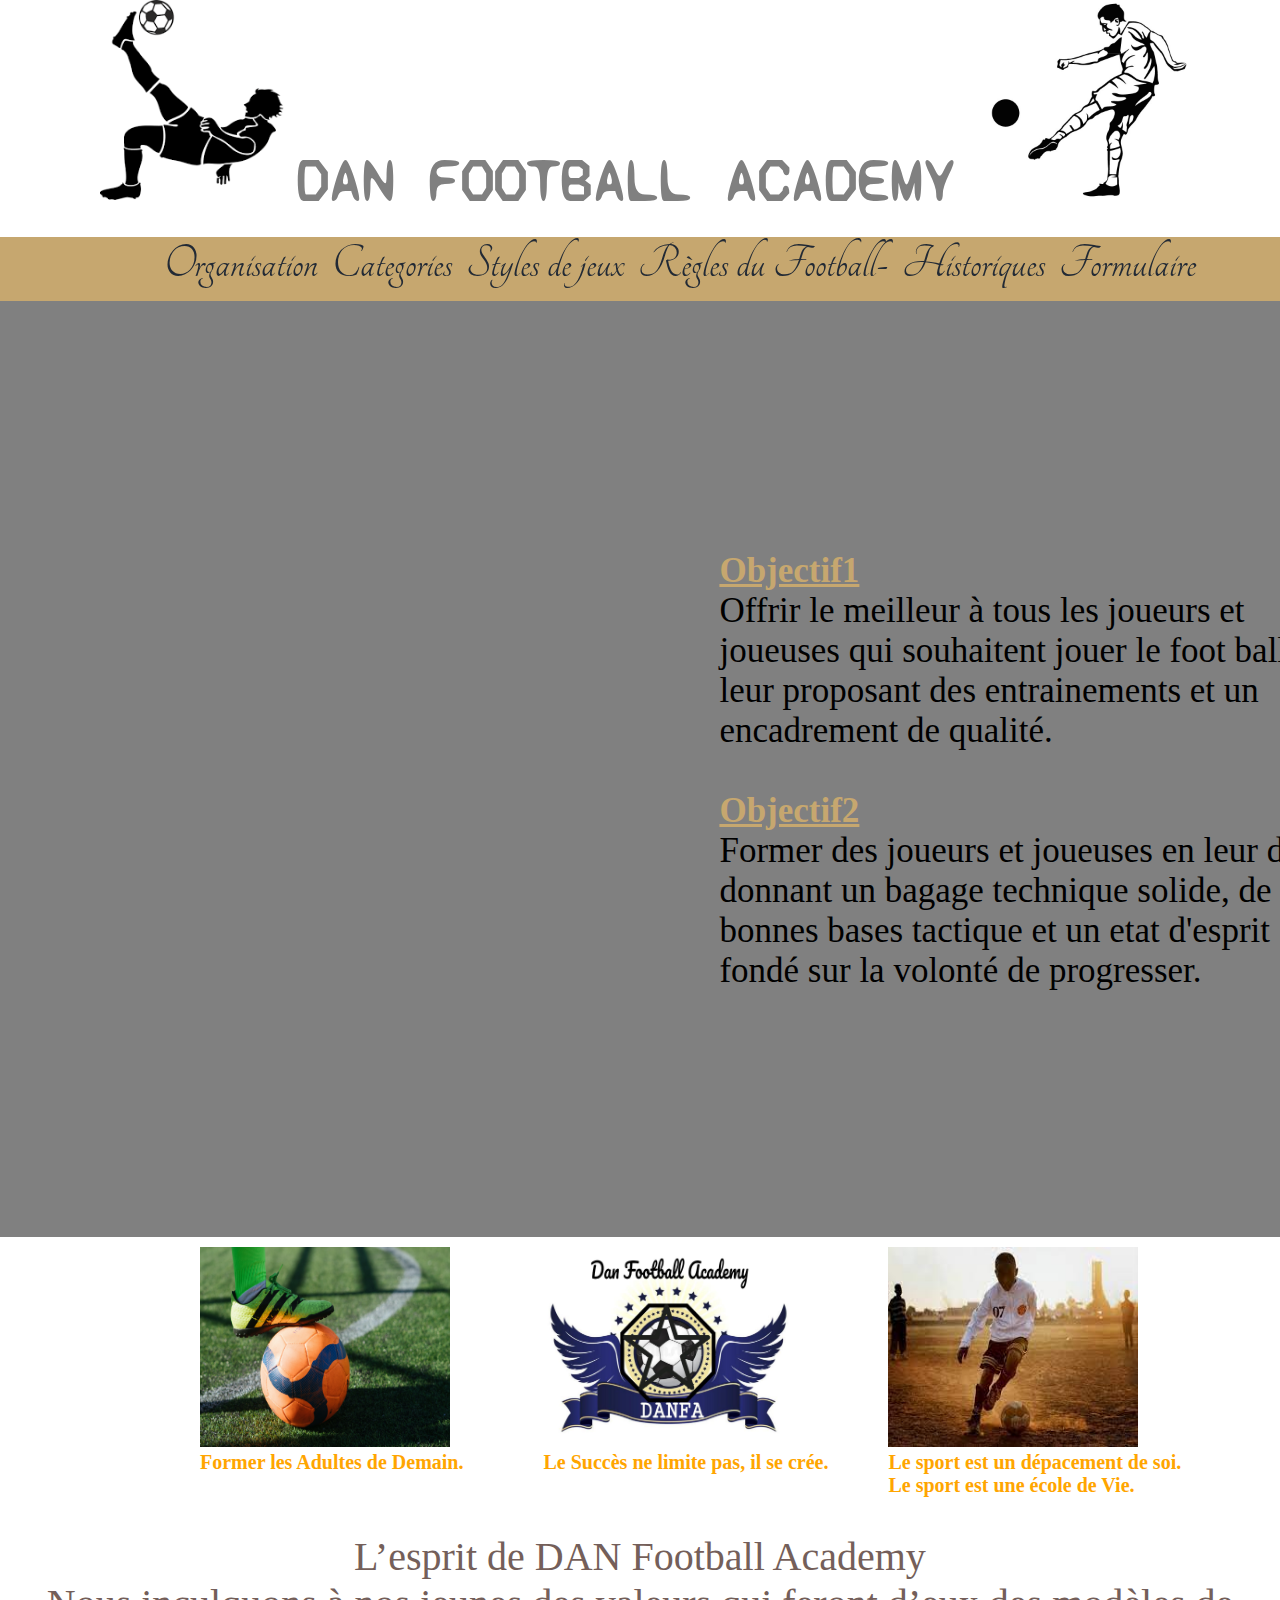
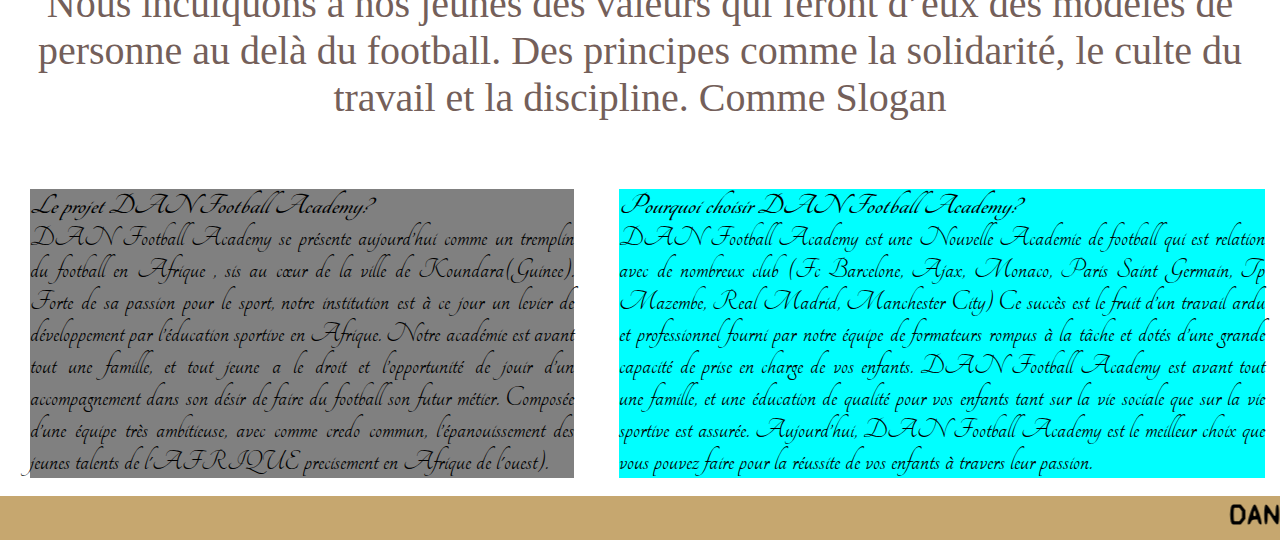
<file: text.html>
<!DOCTYPE html>
<html>
<head>
	<title>My Site</title>
	<meta charset="utf-8">
	<link rel="stylesheet" type="text/css" href="text.css">
	<link rel="stylesheet"
          href="https://fonts.googleapis.com/css?family=Tangerine">
          <link rel="preconnect" href="https://fonts.gstatic.com">
<link href="https://fonts.googleapis.com/css2?family=Syne+Mono&display=swap" rel="stylesheet">
</head>
<body>
	<center>
		<div class="foot">
		<img src="images.png">
		<h class="Nom"><b> DAN FOOTBALL ACADEMY </b></h>
		<img src="footballeur[.jpg"  >
	</div>
	</center>
<section  class="font">
	
<nav class="navbar">
    <div class="max-hight">
        <div class="menu">
        	<center>
            <ul>
            	<li><a href="Organisation.html">Organisation</a></li>
                <li class="cate1">
     
                		<a href="">Categories </a>
   
                	<ul class="cate2">
	                	<li> <a href="Amateur.html">Amateur</a>
	                	</li>
	                	<li><a href="">Professionnel</a></li>
                	</ul>
                </li>
                <li><a href="">Styles de jeux  
                </a>
                	<ul class="Styles">
                	<li><a href="Gardien.html">Gardien de But</a></li>
                	<li><a href="Defenseur.html">Defenseurs</a></li>
                	<li><a href="Milieux.html">Milieux</a></li>
                	<li><a href="Attaquant.html">Attaquants</a></li>
                	</ul>
	                </li>
	                <li><a href="Regle.html">Règles du Football-</a></li>
	                <li><a href="text2.html">Historiques</a></li>
	                <li> <a href="formulaire.html">Formulaire</a></li>
      			</ul>
      		</center>
        </div>       
    </div>    
</nav>
<div class="animation">
	<div class="photos"> 
	</div>
	<div class="pages">
		<p>
		<span>Objectif1</span><br>Offrir le meilleur à tous les joueurs et joueuses qui souhaitent jouer le foot ball en leur proposant des entrainements et un encadrement de qualité.<br><br>
		<span>Objectif2</span> <br>Former des joueurs et joueuses en leur de donnant un bagage technique solide, de bonnes bases tactique et un etat d'esprit fondé sur la volonté de progresser.
		</p>	
	</div>
</div>
</section>
	<div class="IMG">
		<div class="IMG1">
			<img src="Pied.jpg">
			<h5>Former les Adultes de Demain.</h5>
		</div>
		<div class="IMG2">
			<img src="Log3.jpeg">
			<h5>Le Succès ne limite pas, il se crée.</h5>
		</div>
		<div class="IMG3">
			<img src="téléchargement.jpg">
			<h5>Le sport est un dépacement de soi.<br>
			Le sport est une école de Vie.</h5>
		</div>
</div><br><br>
<section2>
<p class="text3">
	<span>L’esprit de DAN Football Academy</span><br>
Nous inculquons à nos jeunes des valeurs qui feront d’eux des modèles de personne au delà du football. Des principes comme la solidarité, le culte du travail et la discipline.
Comme Slogan <span></span></p>
<br>
<div class="text">
	<br>
	<div class="text1">
            	
		<span><b><i>Le projet DAN Football Academy?</i></b></span>
		<br>
DAN Football Academy se présente aujourd’hui comme un tremplin du football en Afrique , sis au cœur de la ville de Koundara(Guinee).

Forte de sa passion pour le sport, notre institution est à ce jour un levier de développement par l’éducation sportive en Afrique. Notre académie est avant tout une famille, et tout jeune a le droit et l’opportunité de jouir d’un accompagnement dans son désir de faire du football son futur métier.

Composée d’une équipe très ambitieuse, avec comme credo commun, l’épanouissement des jeunes talents de l'AFRIQUE precisement en Afrique de l'ouest).
</div>
<div class="text2">
	<span> <b><i>Pourquoi choisir DAN Football Academy?</i></b> </span>
	<br>
DAN Football Academy est une Nouvelle Academie de football qui est relation avec de nombreux club (Fc Barcelone, Ajax, Monaco, Paris Saint Germain, Tp Mazembe, Real Madrid, Manchester City) 
Ce succès est le fruit d’un travail ardu et professionnel fourni par notre équipe de formateurs rompus à la tâche et dotés d’une grande capacité de prise en charge de vos enfants.

DAN Football Academy est avant tout une famille, et une éducation de qualité pour vos enfants tant sur la vie sociale que sur la vie sportive est assurée.

Aujourd’hui, DAN Football Academy est le meilleur choix que vous pouvez faire pour la réussite de vos enfants à travers leur passion.
</div>
</div>
<br>
</section2>
</body><br>
<footer class="pied">
	
	<marquee><b><th><u> DANIEL SARAH MOLO </u></th></b></marquee>
</footer>
</html>
</file>
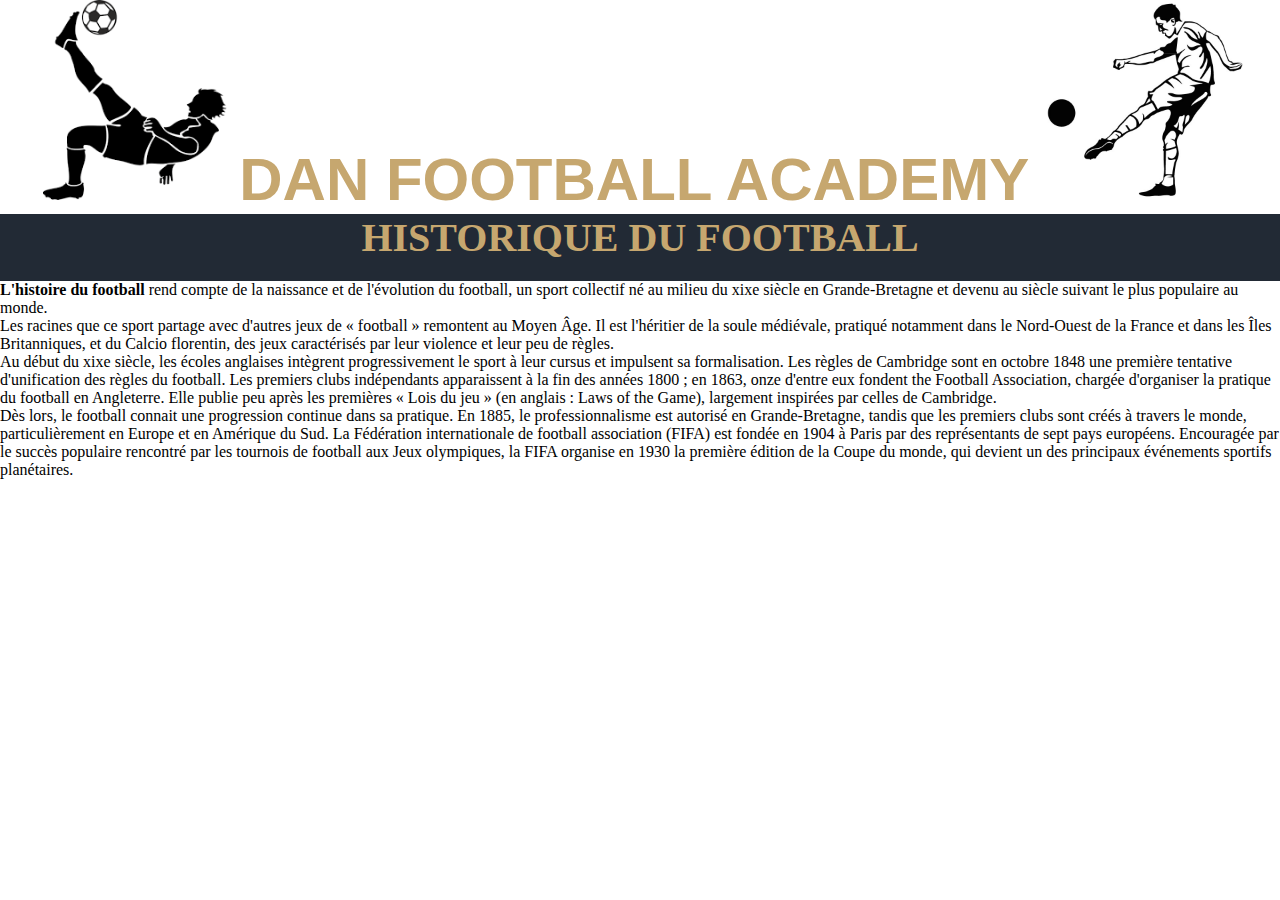
<file: text2.html>
<!DOCTYPE html>
<html>
<head>
	<title>Historique du FootBall</title>
	<link rel="stylesheet" type="text/css" href="text2.css">
	
</head>
<body>
	<center>
		<div class="foot">
		<img src="images.png">
		<h class="Nom"><b> DAN FOOTBALL ACADEMY </b></h>
		<img src="footballeur[.jpg"  >
	</div>
	</center>
	<nav class="navigateur">
		<h1>HISTORIQUE DU FOOTBALL</h1>
	</nav>
<section>
	<div>
		<b>L'histoire du football</b> rend compte de la naissance et de l'évolution du football, un sport collectif né au milieu du xixe siècle en Grande-Bretagne et devenu au siècle suivant le plus populaire au monde.
<br>
Les racines que ce sport partage avec d'autres jeux de « football » remontent au Moyen Âge. Il est l'héritier de la soule médiévale, pratiqué notamment dans le Nord-Ouest de la France et dans les Îles Britanniques, et du Calcio florentin, des jeux caractérisés par leur violence et leur peu de règles.
<br>
Au début du xixe siècle, les écoles anglaises intègrent progressivement le sport à leur cursus et impulsent sa formalisation. Les règles de Cambridge sont en octobre 1848 une première tentative d'unification des règles du football. Les premiers clubs indépendants apparaissent à la fin des années 1800 ; en 1863, onze d'entre eux fondent the Football Association, chargée d'organiser la pratique du football en Angleterre. Elle publie peu après les premières « Lois du jeu » (en anglais : Laws of the Game), largement inspirées par celles de Cambridge.
<br>
Dès lors, le football connait une progression continue dans sa pratique. En 1885, le professionnalisme est autorisé en Grande-Bretagne, tandis que les premiers clubs sont créés à travers le monde, particulièrement en Europe et en Amérique du Sud. La Fédération internationale de football association (FIFA) est fondée en 1904 à Paris par des représentants de sept pays européens. Encouragée par le succès populaire rencontré par les tournois de football aux Jeux olympiques, la FIFA organise en 1930 la première édition de la Coupe du monde, qui devient un des principaux événements sportifs planétaires.
	</div>
	<div>
		
	</div>
</section>
</body>
</html>
</file>
<file: text.css>
*{
	padding: 0;
	margin: 0;
	text-decoration: none;
	list-style: none;
}
.foot img{
	height: 200px;
}
.Nom{
	font-size: 60px;
	font-family:'Syne Mono', monospace;
	color: gray;
}
.font {
	background-color: gray;
	background-repeat: no-repeat;
	width: 1350px;
	height: 1000px;
	margin-top: 20px;
}
.animation{
	display: flex;
}
.photos{
    width:2500px;
    height: 500px;
    margin-top: 50px;
    background-color: none;
    background-size: contain;
    animation: fondu 40s ease-in-out infinite both;
    background-repeat: no-repeat; 
}
.photos:hover{
    animation-play-state: paused;
}
@keyframes fondu{
    20%{background-image: url("jeunes.jpg");}
    30%{background-image: url("Paire.jpg");}
    40%{background-image: url("enfant.jpg");}
    50%{background-image: url("Dribble.jpg");}
}
.pages p{
	animation-duration: 3s;
	animation-name: slidein;
	animation-iteration-count: infinite;
	animation: 3s linear 1s infinite alternate slidein;
	margin-top: 100px;
	padding-top: 150px;
	font-size: 35px;
}
.pages span{
	text-decoration: underline;
	color:#C6A76F;
	font-family: 'times',sans-serif; 
	font-weight: bold;
}
@keyframes slidein{
	from{margin-left: 100%
		width:300%;}
	to{margin-left: 0%;
		width: 100%;}
}
.navbar{
	position:fixed;
	width:100%;
	background:transparent;
	background-color: #C6A76F;
	bottom:75%;
	position: -webkit-sticky; /* Safari */
    position: sticky;
  	top: 0;
}
.navbar .max-width{
	width: 1500px;
	display: flex;	
	justify-content:space-between;	
	align-content:center;		
}
.navbar img{
	width: 200px;
	height: 100px;
	padding-top: 5px;
	margin-right: 50px; 
}
.menu{
	padding-bottom: 10px;
	padding-top: 0px;
}
.menu ul{
	
}
.menu li{
	display:inline-block;
	cursor: pointer;
	padding-bottom:0px;	
	padding-top: 0px;
	
}
.menu li a{
	color: #222A35;
	font-size: 50px;
	font-family:'Tangerine', serif; 
	margin-left: 10px;
	transition: color 0.5s;
	
}
.menu li a:hover{
	color: #808000;
}

.cate1{
	display:none;	
	position: relative;
	content: "▼";	
}

.cate2 {	
	position: absolute;
	width: 50px;
	z-index: 1;
	display: none;
} */
.cate2 li{
	color: none;
	padding: 12px 15px;
	text-decoration: none;
	text-align: center; 
}
.menu li:hover .cate2{
	display: block;
}
.Styles{
	display: none;
	position: absolute;
	content: "▼";	
}
.Styles li{
	width:100%;
	text-align: left;
	border:auto dotted black;
	background-color: none;
	color:white;
	padding: 3px;
}
.menu li:hover  .Styles{
	display:block;
}
.text{
	font-size: 30px;
	color:black;
	font-family:'Tangerine', serif; 
	text-align: justify;
	display: inline-flex;
	padding-top: 50px;
}
.text1{
	background-color:gray; 
	margin-right: 15px;
	margin-left: 30px;
}
.text2{
	background-color:cyan; 
	margin-right: 15px;
	margin-left: 30px;
}
.text3{
	font-size: 40px;
	color: #745F5A;
	text-align: center;
}
.IMG{
	display: flex;
	padding-top: 10px;
	position: center;
}
.IMG h5{
	font-size: 20px;
	color: orange;
}
.IMG img{
	border-radius: 40px solid;
	height: 200px;
	width: 250px;
}
.IMG1{
	margin-right: 20px;
	margin-left:200px;
}
.IMG2{
	margin-right: 20px;
	margin-left: 60px;
}
.IMG3{
	margin-right: 20px;
	margin-left: 40px
}
.formulaire{
	font-size: 40px;
	background-color: gray;
}
.pied{
	background-color:#C6A76F;
	display:block;
	margin-bottom: 10px;
	font-size: 30px;
	font-family:'Syne Mono', monospace; 
	
}
</file>
<file: text2.css>
*{
	padding: 0;
	margin: 0;
	text-decoration: none;
	list-style: none;
}
.foot img{
	height: 200px;
}
.Nom{
	font-size: 60px;
	font-family: "Arial Black", sans-serif;
	color: #C6A76F;
}
.navigateur{	
	width:100%;
	background-color: #222A35;
	position: -webkit-sticky; /* Safari */
    position: sticky;
}
.navigateur h1{
	color: #C6A76F;
	font-size: 40px;
	font-family: cursive;
	text-align: center;
	padding-bottom: 20px;
}
.partie{
	font-size: 20px;
	color:black;
	font-family:'Impact', fantaisie;
	text-align: justify;
	padding-top: 10px;
}
.Image1{
	width: 500px;
	height: 500px;
	position: center;
}
.Image2{
	width: 300px;
	height: 300px;
	position:center;
}
.partie span{
	color:#C6A76F;
	font-family: cursive;
	font-weight: bold;
	text-decoration: underline;
}
.partie1{
	display: inline-flex;
}
.part1{
	margin-right: 15px;
	margin-left: 30px;
}
.part2{
	margin-top: 30px;
	margin-right: 15px;
	margin-left: 30px;
}
.partie2{
	display: inline-flex;
	margin-top: 10px;
}
.part3{
	margin-right: 15px;
	margin-left: 30px;
}
.part4{
	margin-top: 50px;
	margin-right: 15px;
	margin-left: 30px;
}
.partie3{
	display: inline-flex;
	margin-top: 10px;
}
.part5{
	margin-right: 15px;
	margin-left: 30px;
}
.part6{
	margin-top: 50px;
	margin-right: 15px;
	margin-left: 30px;
}
.loi{
	font-size: 40px;
	color:#222A35;
}
.loi span{
	text-decoration: underline;
	color: #C6A76F;
}
.Fichier a{
	display: inline-block;
	font-size: 60px;
	font-weight: 30px;
	background-color: #C6A76F;
	border:2px solid black;
	border-radius: 5px;
}
.Fichier a:hover{
	background:none;
	border:2px dashed black;
	color: #222A35;
}
.Gard {
	font-size: 20px;
	color:black;
	font-family:'Parkavenue', cursive;
	text-align: justify;
	padding-top: 10px;
}
.Gard span{
	color:#C6A76F;
	font-family: 'Impact',fantasy;
	font-weight: bold;
	text-decoration: underline;
	font-size: 
}
.Gard1{
	display: inline-flex;
	padding-left: 30px;
	padding-right: 30px;
}
.Gard2{
	display: inline-flex;
	padding-left: 30px;
	padding-right: 30px;
	padding-top: 20px; 
}

.G1{
	padding-right: 15px;
	
}
.Def{
	font-size: 20px;
	color:black;
	font-family:'Florence',cursive;
	padding-top: 10px;
	display: justify;
}
.Def1{
	display: flex;
}
}
.Def2{
	display: flex;
}
.Def span{
	color:#C6A76F;
	font-family: fantasy;
	font-weight: bold;
	text-decoration: underline;
}
.Mil{
	font-size: 20px;
	color:black;
	font-family:fantasy;
	text-align: justify;
	padding-bottom: 20px;
}
.Mil1{
	display: inline-flex;
	margin-bottom: 10px;
	margin-left: 15px;
}
.Mil2{
	display: inline-flex;
	margin-top:10px; 
	margin-left: 15px;
	
}
.Mil span{
	color:#C6A76F;
	font-family: 'impact',fantaisie;
	font-weight: bold;
	text-decoration: underline;
}
.Mil3{
	margin-left: 20px;
	margin-right: 10px;
}
.Mil4{
	margin-left: 20px;
	margin-right: 10px;
}
.Att{
	font-size: 20px;
	color:black;
	font-family:"Times News Roman" sans-serif;
	text-align: justify;
	padding-top: 10px;
	display: inline-flex;
}
.Att1{
	display: inline-flex;
	margin-bottom: 15px;
	margin-left: 15px;
}
.Att2{
	display: inline-flex;
	margin-top: 10px;
	margin-right: 15px;
}
.Att span{
	color:#C6A76F;
	font-family: "impact";
	font-weight: bold;
	text-decoration: underline;
}
.Att3{
	margin-left: 15px;
}
.Att4{
	margin-left:  20px;
}
.Amateur{
	font-size: 20px;
	color: #808080;
	text-align: justify;
	position: center;
}
.Amateur span{
	color:#0000A0;
	font-family:"impact" ;
	font-weight: bold;
}
.Amateur1{
	font-size: 40px;
	text-align: center;
}
.Amateur1 p{
	color: #C6A76F;
	font-family:"Algerian" sans-serif ;
	font-weight: bold;
	text-decoration: underline;
}
.pied{
	background-color:#C6A76F;
	display:block;
	margin-bottom: 10px;
	font-size: 30px;
	font-family:'Syne Mono', monospace; 
	
}
</file>
